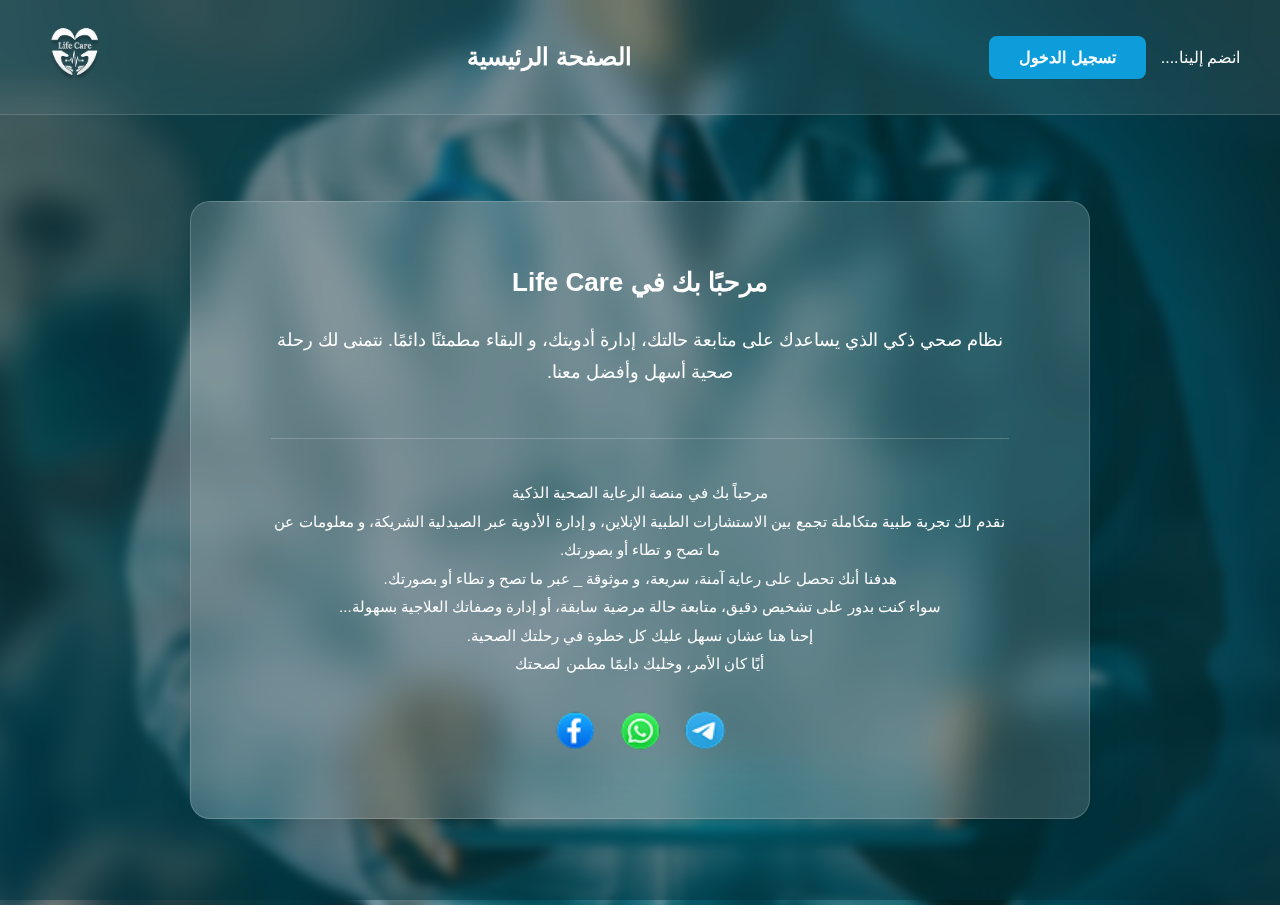
<file: index.html>
<!DOCTYPE html>
<html lang="ar" dir="rtl">
<head>
    <meta charset="UTF-8">
    <meta name="viewport" content="width=device-width, initial-scale=1.0">
    <title>Life Care - الرئيسية</title>
    
    <!-- CSS Files -->
    <link rel="stylesheet" href="css/reset.css">
    <link rel="stylesheet" href="css/variables.css">
    <link rel="stylesheet" href="css/layout.css">
    <link rel="stylesheet" href="css/header.css">
    <link rel="stylesheet" href="css/buttons.css">
    <link rel="stylesheet" href="css/dashboard.css">
    <link rel="stylesheet" href="css/responsive.css">
</head>
<body>
    <!-- Background -->
    <div class="background-container"></div>

    <!-- Header -->
    <header class="header">
        <div class="header-right" id="headerRight">
            <span class="join-text">انضم إلينا....</span>
            <a href="account-type.html" class="login-btn-header">تسجيل الدخول</a>
        </div>
        <h1 class="page-title">الصفحة الرئيسية</h1>
        <a href="index.html"><img src="images/logo.png" alt="Life Care" class="logo"></a>
    </header>

    <!-- Main Content -->
    <main class="main-container">
        <div class="dashboard-content">
            <h1 class="welcome-text">مرحبًا بك في Life Care</h1>
            
            <p class="welcome-description">
                نظام صحي ذكي الذي يساعدك على متابعة حالتك، إدارة أدويتك، و البقاء مطمئنًا دائمًا. نتمنى لك رحلة صحية أسهل وأفضل معنا.
            </p>

            <div class="dashboard-footer">
                <p class="footer-text">
                    مرحباً بك في منصة الرعاية الصحية الذكية<br>
                    نقدم لك تجربة طبية متكاملة تجمع بين الاستشارات الطبية الإنلاين، و إدارة الأدوية عبر الصيدلية الشريكة، و معلومات عن ما تصح و تطاء أو بصورتك.<br>
                    هدفنا أنك تحصل على رعاية آمنة، سريعة، و موثوقة _ عبر ما تصح و تطاء أو بصورتك.<br>
                    سواء كنت بدور على تشخيص دقيق، متابعة حالة مرضية سابقة، أو إدارة وصفاتك العلاجية بسهولة...<br>
                    إحنا هنا عشان نسهل عليك كل خطوة في رحلتك الصحية.<br>
                    أيًا كان الأمر، وخليك دايمًا مطمن لصحتك
                </p>

                <div class="social-icons">
                    <a href="#" target="_blank">
                        <img src="images/telegram.png" alt="Telegram" class="social-icon">
                    </a>
                    <a href="#" target="_blank">
                        <img src="images/whatsapp.png" alt="WhatsApp" class="social-icon">
                    </a>
                    <a href="#" target="_blank">
                        <img src="images/facebook.png" alt="Facebook" class="social-icon">
                    </a>
                </div>
            </div>
        </div>
    </main>

    <!-- JavaScript -->
    <script src="js/navigation.js"></script>
</body>
</html>
</file>
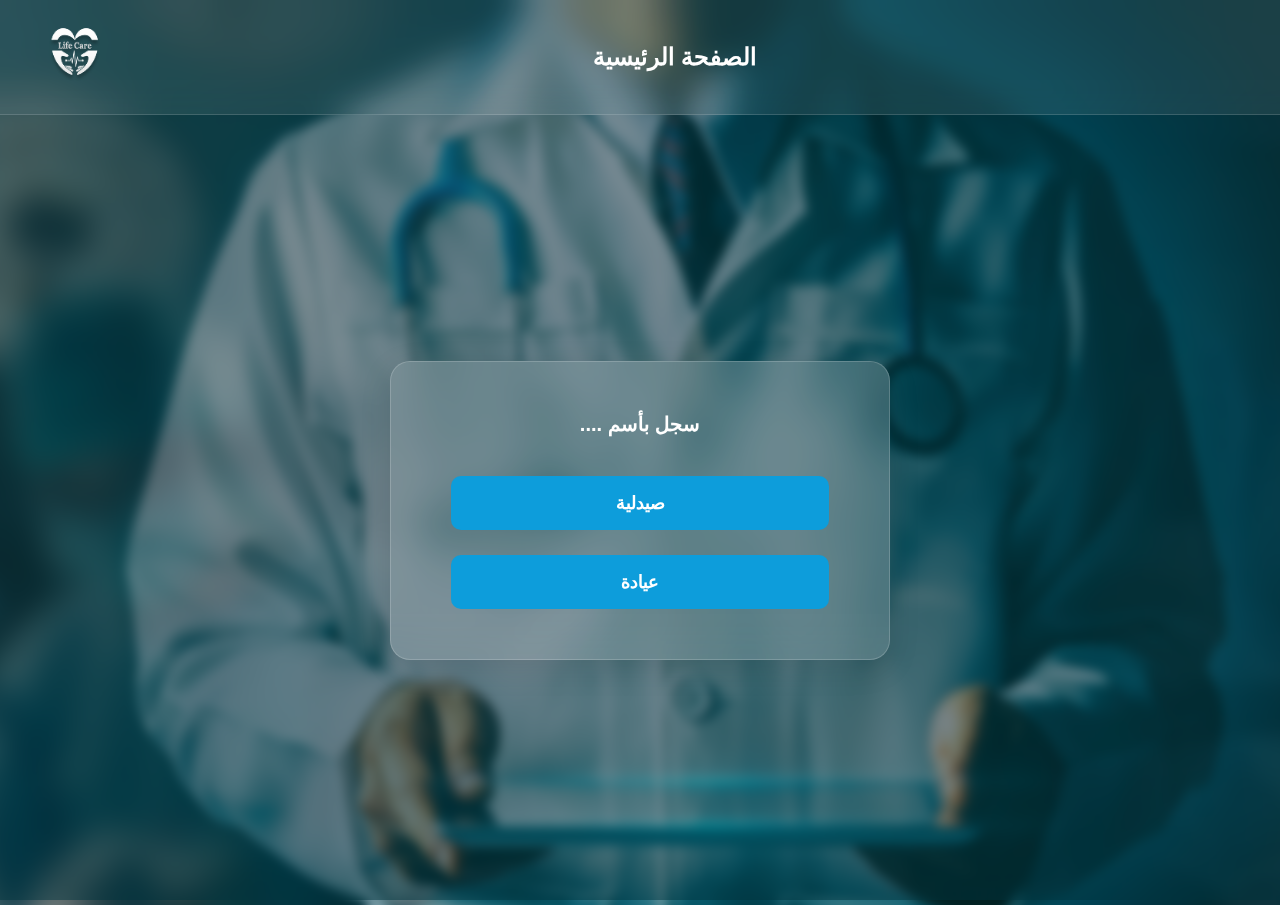
<file: account-type.html>
<!DOCTYPE html>
<html lang="ar" dir="rtl">
<head>
    <meta charset="UTF-8">
    <meta name="viewport" content="width=device-width, initial-scale=1.0">
    <title>Life Care - اختيار نوع الحساب</title>
    
    <!-- CSS Files -->
    <link rel="stylesheet" href="css/reset.css">
    <link rel="stylesheet" href="css/variables.css">
    <link rel="stylesheet" href="css/layout.css">
    <link rel="stylesheet" href="css/header.css">
    <link rel="stylesheet" href="css/buttons.css">
    <link rel="stylesheet" href="css/cards.css">
    <link rel="stylesheet" href="css/responsive.css">
</head>
<body>
    <!-- Background -->
    <div class="background-container"></div>

    <!-- Header -->
    <header class="header">
        <div class="header-right"></div>
        <a href="index.html"><h1 class="page-title">الصفحة الرئيسية</h1></a>
        <a href="index.html"><img src="images/logo.png" alt="Life Care" class="logo"></a>
    </header>

    <!-- Main Content -->
    <main class="main-container">
        <div class="account-type-card">
            <h2 class="account-type-title">سجل بأسم ....</h2>
            
            <a href="pharmacy-login.html" class="account-type-btn">
             صيدلية
            </a>
            


              <a href="clinic-login.html" class="account-type-btn">
    عيادة
</a>
        </div>
    </main>

    <!-- JavaScript -->
    <script src="js/navigation.js"></script>
</body>
</html>
</file>
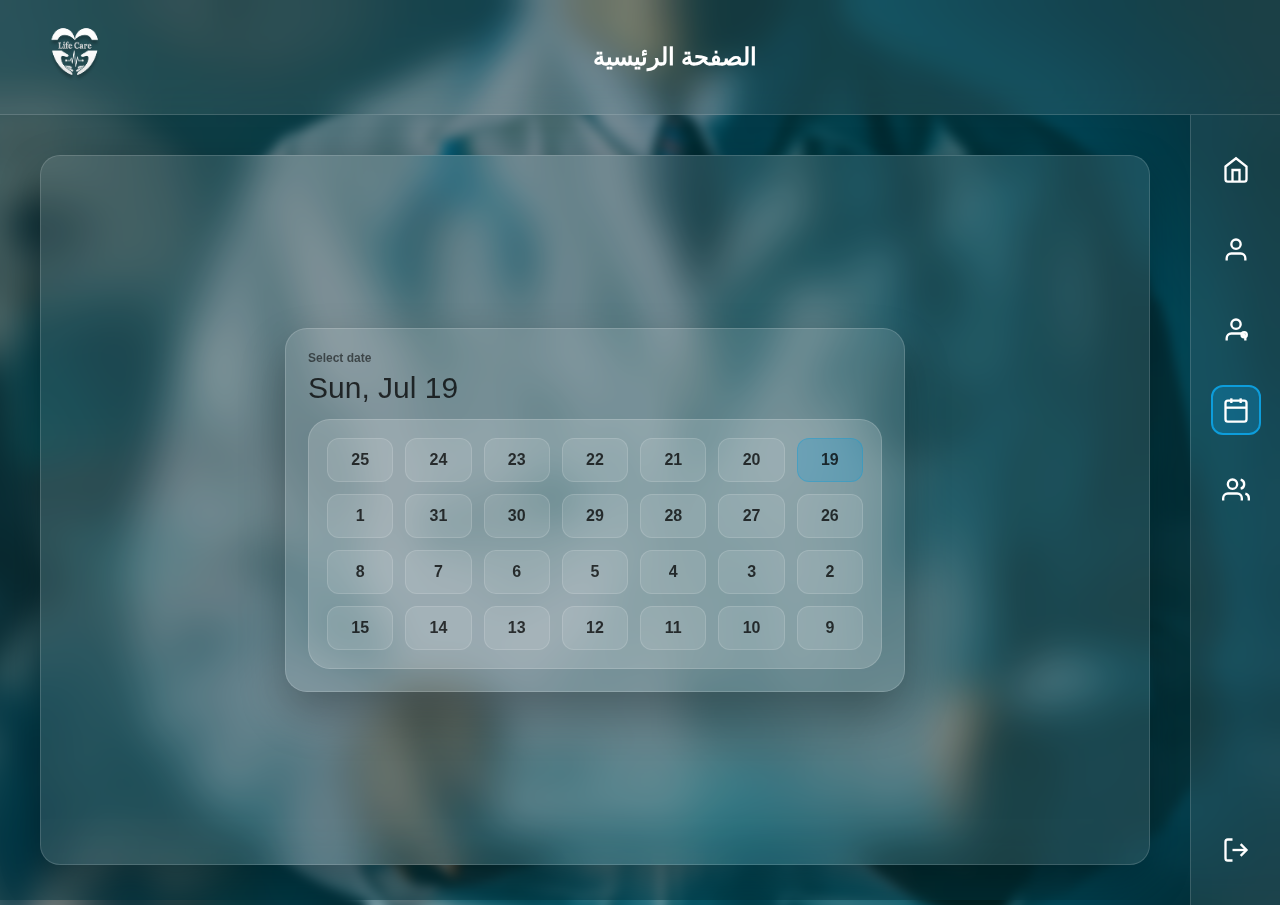
<file: bookings.html>
<!DOCTYPE html>
<html lang="ar" dir="rtl">
<head>
    <meta charset="UTF-8">
    <meta name="viewport" content="width=device-width, initial-scale=1.0">
    <title>Life Care - الحجوزات</title>

    <link rel="stylesheet" href="css/reset.css">
    <link rel="stylesheet" href="css/variables.css">
    <link rel="stylesheet" href="css/layout.css">
    <link rel="stylesheet" href="css/header.css">
    <link rel="stylesheet" href="css/sidebar.css">
    <link rel="stylesheet" href="css/bookings.css">
    <link rel="stylesheet" href="css/responsive.css">
</head>
<body>
    <div class="background-container"></div>

    <header class="header">
        <div class="header-right"></div>
        <a href="index.html"><h1 class="page-title">الصفحة الرئيسية</h1></a>
        <a href="index.html"><img src="images/logo.png" alt="Life Care" class="logo"></a>
    </header>

    <div class="dashboard-container">
        <aside class="sidebar">
            <nav class="sidebar-nav">
                <a href="clinic-dashboard.html" class="sidebar-link">
                    <svg class="sidebar-icon" viewBox="0 0 24 24" fill="none" stroke="currentColor" stroke-width="2">
                        <path d="M3 9l9-7 9 7v11a2 2 0 0 1-2 2H5a2 2 0 0 1-2-2z"/>
                        <polyline points="9 22 9 12 15 12 15 22"/>
                    </svg>
                </a>

                <a href="patients.html" class="sidebar-link">
                    <svg class="sidebar-icon" viewBox="0 0 24 24" fill="none" stroke="currentColor" stroke-width="2">
                        <path d="M20 21v-2a4 4 0 0 0-4-4H8a4 4 0 0 0-4 4v2"/>
                        <circle cx="12" cy="7" r="4"/>
                    </svg>
                </a>

                <a href="doctors.html" class="sidebar-link">
                    <svg class="sidebar-icon" viewBox="0 0 24 24" fill="none" stroke="currentColor" stroke-width="2">
                        <path d="M20 21v-2a4 4 0 0 0-4-4H8a4 4 0 0 0-4 4v2"/>
                        <circle cx="12" cy="7" r="4"/>
                        <circle cx="19" cy="16" r="2.25"/>
                        <path d="M19 14.9v2.2"/>
                        <path d="M17.9 16h2.2"/>
                    </svg>
                </a>

                <a href="bookings.html" class="sidebar-link active">
                    <svg class="sidebar-icon" viewBox="0 0 24 24" fill="none" stroke="currentColor" stroke-width="2">
                        <rect x="3" y="4" width="18" height="18" rx="2" ry="2"/>
                        <line x1="16" y1="2" x2="16" y2="6"/>
                        <line x1="8" y1="2" x2="8" y2="6"/>
                        <line x1="3" y1="10" x2="21" y2="10"/>
                    </svg>
                </a>

                <a href="#" class="sidebar-link">
                    <svg class="sidebar-icon" viewBox="0 0 24 24" fill="none" stroke="currentColor" stroke-width="2">
                        <path d="M17 21v-2a4 4 0 0 0-4-4H5a4 4 0 0 0-4 4v2"/>
                        <circle cx="9" cy="7" r="4"/>
                        <path d="M23 21v-2a4 4 0 0 0-3-3.87"/>
                        <path d="M16 3.13a4 4 0 0 1 0 7.75"/>
                    </svg>
                </a>

                <a href="index.html" class="sidebar-link sidebar-logout">
                    <svg class="sidebar-icon" viewBox="0 0 24 24" fill="none" stroke="currentColor" stroke-width="2">
                        <path d="M9 21H5a2 2 0 0 1-2-2V5a2 2 0 0 1 2-2h4"/>
                        <polyline points="16 17 21 12 16 7"/>
                        <line x1="21" y1="12" x2="9" y2="12"/>
                    </svg>
                </a>
            </nav>
        </aside>

        <main class="dashboard-main">
            <section class="bookings-card">
                <div class="calendar-shell">
                    <div class="calendar-head">Select date</div>
                    <div class="calendar-day" id="selectedDay">Mon, Aug 17</div>
                    <div class="calendar-grid" id="calendarGrid"></div>

                    <div class="booking-modal" id="bookingDetails" aria-hidden="true">
                        <div class="booking-title">الحجوزات ليوم <span id="bookingDateTitle">18 يونيو 2025</span></div>
                        <div class="booking-line">المريض: <span id="bookingPatient">محمد عزت</span></div>
                        <div class="booking-line">الوقت: <span id="bookingTime">10:00 صباحاً</span></div>
                        <div class="booking-line">الحالة: <span id="bookingStatus">ضغط الدم</span></div>
                        <button class="booking-close" type="button" id="closeBooking">إغلاق</button>
                    </div>
                </div>
            </section>
        </main>
    </div>

    <script src="js/bookings.js"></script>
</body>
</html>
</file>
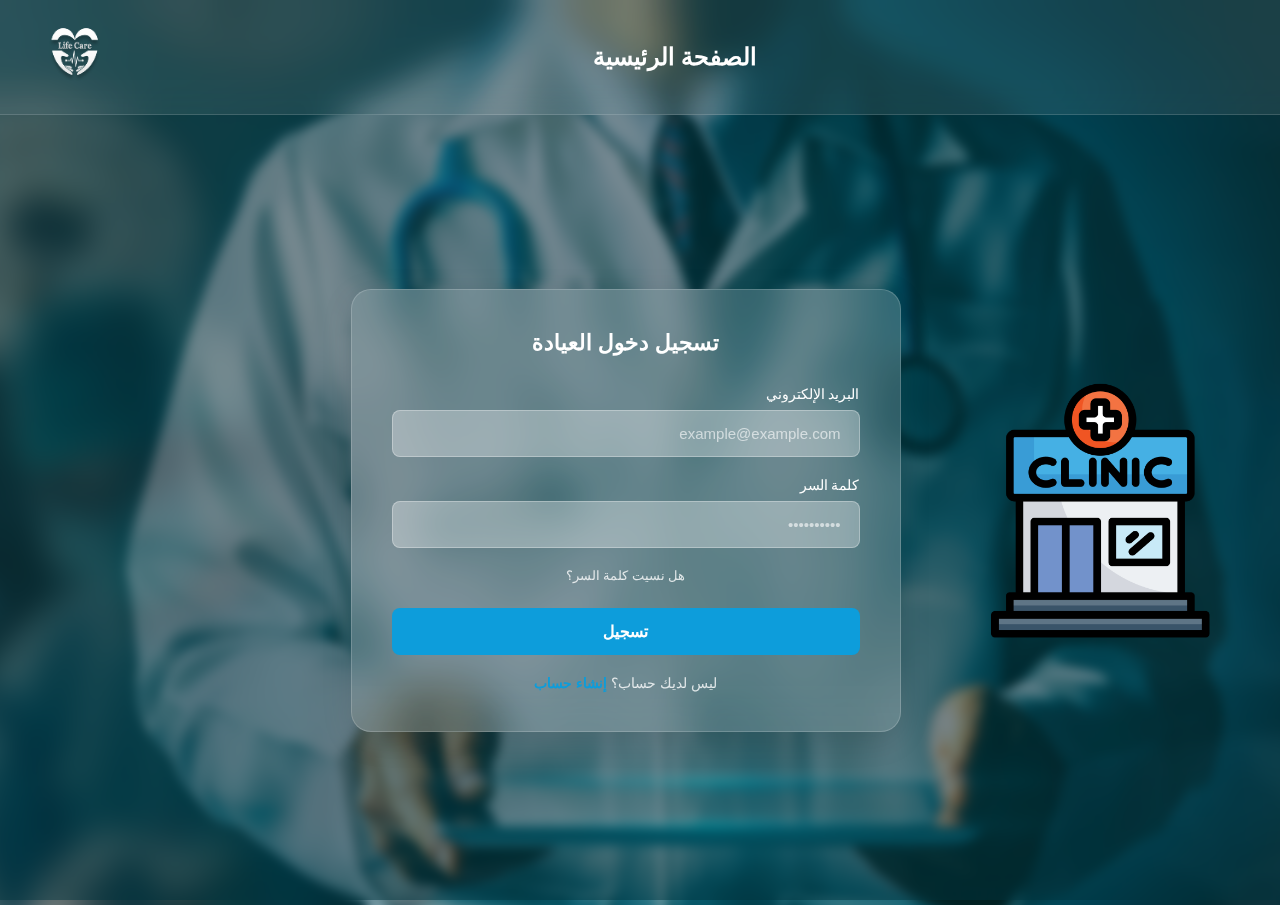
<file: clinic-login.html>
<!DOCTYPE html>
<html lang="ar" dir="rtl">
<head>
    <meta charset="UTF-8">
    <meta name="viewport" content="width=device-width, initial-scale=1.0">
    <title>Life Care - تسجيل دخول العيادة</title>
    
    <!-- CSS Files -->
    <link rel="stylesheet" href="css/reset.css">
    <link rel="stylesheet" href="css/variables.css">
    <link rel="stylesheet" href="css/layout.css">
    <link rel="stylesheet" href="css/header.css">
    <link rel="stylesheet" href="css/forms.css">
    <link rel="stylesheet" href="css/buttons.css">
    <link rel="stylesheet" href="css/cards.css">
    <link rel="stylesheet" href="css/form-illustration.css">
    <link rel="stylesheet" href="css/responsive.css">
</head>
<body>
    <!-- Background -->
    <div class="background-container"></div>

    <!-- Header -->
    <header class="header">
        <div class="header-right"></div>
        <a href="index.html"><h1 class="page-title">الصفحة الرئيسية</h1></a>
        <a href="index.html"><img src="images/logo.png" alt="Life Care" class="logo"></a>
    </header>

    <!-- Main Content -->
    <main class="main-container">
        <div class="form-with-illustration">
            <div class="form-card">
                <h2 class="form-title">تسجيل دخول العيادة</h2>
                
                <form id="clinicLoginForm">
                    <div class="form-group">
                        <label class="form-label">البريد الإلكتروني</label>
                        <input 
                            type="email" 
                            class="form-input" 
                            placeholder="example@example.com"
                            required
                        >
                    </div>

                    <div class="form-group">
                        <label class="form-label">كلمة السر</label>
                        <input 
                            type="password" 
                            class="form-input" 
                            placeholder="••••••••••"
                            required
                        >
                    </div>

                    <a href="forgot-password.html" class="forgot-password">هل نسيت كلمة السر؟</a>

                    <button type="submit" class="submit-btn">تسجيل</button>

                    <div class="register-link">
                        ليس لديك حساب؟ <a href="clinic-register.html">إنشاء حساب</a>
                    </div>
                </form>
            </div>
            
            <img src="images/clinic.png" alt="Clinic" class="form-illustration">
        </div>
    </main>

    <!-- JavaScript -->
    <script src="js/form-validation.js"></script>
</body>
</html>
</file>
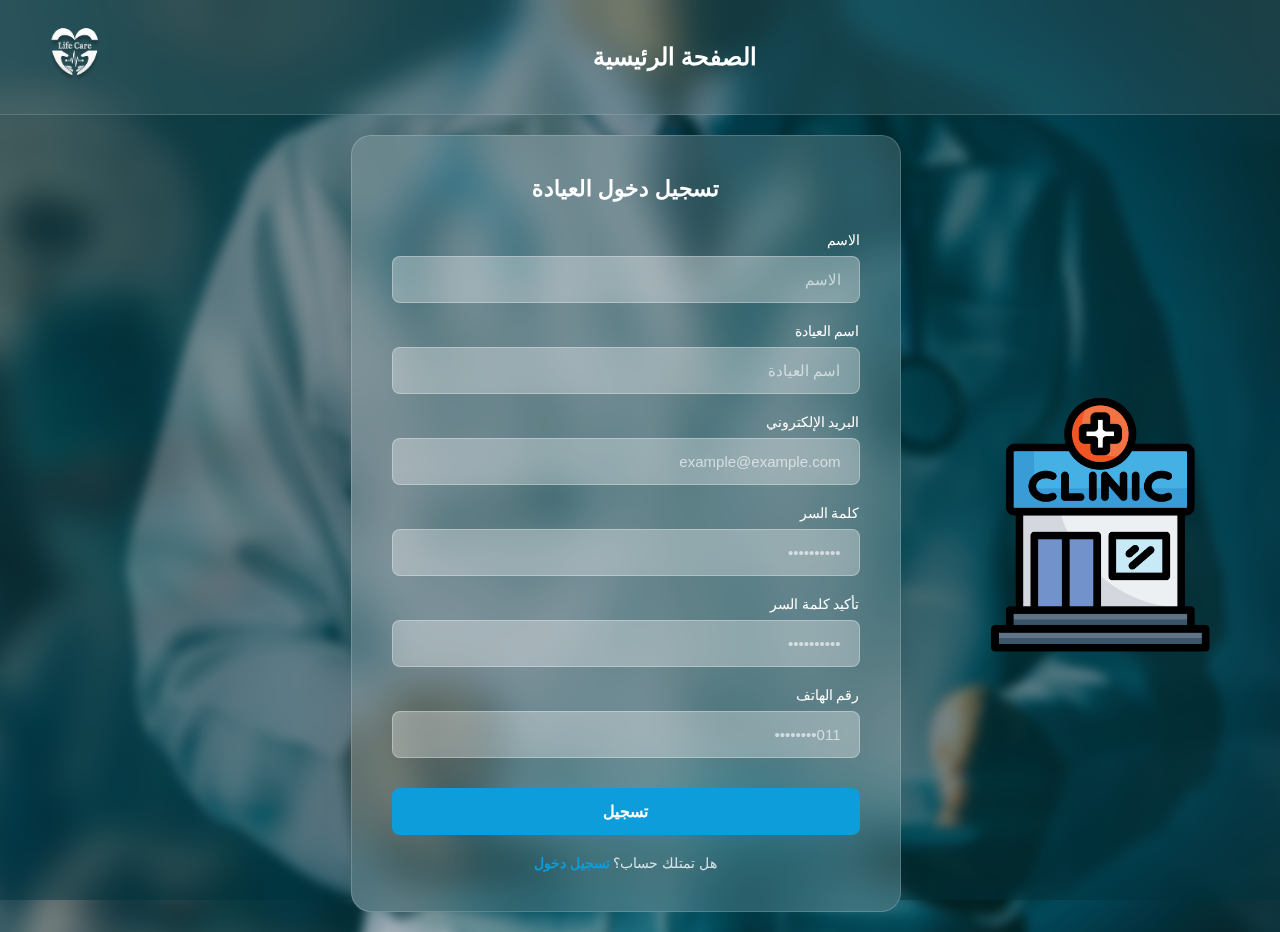
<file: clinic-register.html>
<!DOCTYPE html>
<html lang="ar" dir="rtl">
<head>
    <meta charset="UTF-8">
    <meta name="viewport" content="width=device-width, initial-scale=1.0">
    <title>Life Care - تسجيل العيادة</title>
    
    <!-- CSS Files -->
    <link rel="stylesheet" href="css/reset.css">
    <link rel="stylesheet" href="css/variables.css">
    <link rel="stylesheet" href="css/layout.css">
    <link rel="stylesheet" href="css/header.css">
    <link rel="stylesheet" href="css/forms.css">
    <link rel="stylesheet" href="css/buttons.css">
    <link rel="stylesheet" href="css/cards.css">
    <link rel="stylesheet" href="css/form-illustration.css">
    <link rel="stylesheet" href="css/responsive.css">
</head>
<body>
    <!-- Background -->
    <div class="background-container"></div>

    <!-- Header -->
    <header class="header">
        <div class="header-right"></div>
        <a href="index.html"><h1 class="page-title">الصفحة الرئيسية</h1></a>
        <a href="index.html"><img src="images/logo.png" alt="Life Care" class="logo"></a>
    </header>

    <!-- Main Content -->
    <main class="main-container">
        <div class="form-with-illustration">
            <div class="form-card">
                <h2 class="form-title">تسجيل دخول العيادة</h2>
                
                <form id="clinicRegisterForm">
                    <div class="form-group">
                        <label class="form-label">الاسم</label>
                        <input 
                            type="text" 
                            class="form-input" 
                            placeholder="الاسم"
                            required
                        >
                    </div>

                    <div class="form-group">
                        <label class="form-label">اسم العيادة</label>
                        <input 
                            type="text" 
                            class="form-input" 
                            placeholder="اسم العيادة"
                            required
                        >
                    </div>

                    <div class="form-group">
                        <label class="form-label">البريد الإلكتروني</label>
                        <input 
                            type="email" 
                            class="form-input" 
                            placeholder="example@example.com"
                            required
                        >
                    </div>

                    <div class="form-group">
                        <label class="form-label">كلمة السر</label>
                        <input 
                            type="password" 
                            class="form-input" 
                            placeholder="••••••••••"
                            required
                        >
                    </div>

                    <div class="form-group">
                        <label class="form-label">تأكيد كلمة السر</label>
                        <input 
                            type="password" 
                            class="form-input" 
                            placeholder="••••••••••"
                            required
                        >
                    </div>

                    <div class="form-group">
                        <label class="form-label">رقم الهاتف</label>
                        <input 
                            type="tel" 
                            class="form-input" 
                            placeholder="011••••••••"
                            required
                        >
                    </div>

                    <button type="submit" class="submit-btn">تسجيل</button>

                    <div class="register-link">
                        هل تمتلك حساب؟ <a href="clinic-login.html">تسجيل دخول</a>
                    </div>
                </form>
            </div>
            
            <img src="images/clinic.png" alt="Clinic" class="form-illustration">
        </div>
    </main>

    <!-- JavaScript -->
    <script src="js/form-validation.js"></script>
</body>
</html>
</file>
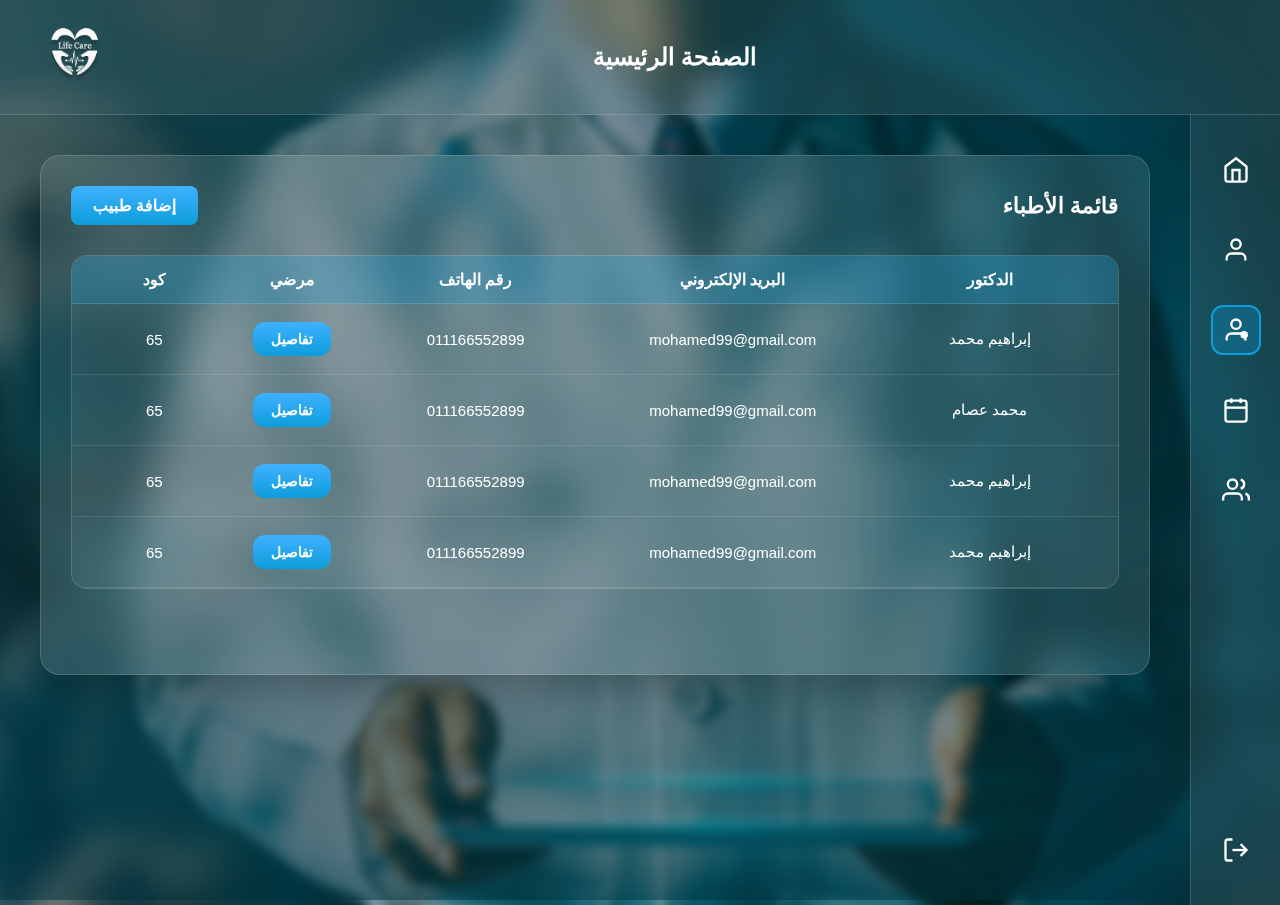
<file: doctors.html>
<!DOCTYPE html>
<html lang="ar" dir="rtl">
<head>
    <meta charset="UTF-8">
    <meta name="viewport" content="width=device-width, initial-scale=1.0">
    <title>Life Care - الأطباء</title>

    <link rel="stylesheet" href="css/reset.css">
    <link rel="stylesheet" href="css/variables.css">
    <link rel="stylesheet" href="css/layout.css">
    <link rel="stylesheet" href="css/header.css">
    <link rel="stylesheet" href="css/sidebar.css">
    <link rel="stylesheet" href="css/doctors.css">
    <link rel="stylesheet" href="css/responsive.css">
</head>
<body>
    <div class="background-container"></div>

    <header class="header">
        <div class="header-right"></div>
        <a href="index.html"><h1 class="page-title">الصفحة الرئيسية</h1></a>
        <a href="index.html"><img src="images/logo.png" alt="Life Care" class="logo"></a>
    </header>

    <div class="dashboard-container">
        <aside class="sidebar">
            <nav class="sidebar-nav">
                <a href="clinic-dashboard.html" class="sidebar-link">
                    <svg class="sidebar-icon" viewBox="0 0 24 24" fill="none" stroke="currentColor" stroke-width="2">
                        <path d="M3 9l9-7 9 7v11a2 2 0 0 1-2 2H5a2 2 0 0 1-2-2z"/>
                        <polyline points="9 22 9 12 15 12 15 22"/>
                    </svg>
                </a>

                <a href="patients.html" class="sidebar-link">
                    <svg class="sidebar-icon" viewBox="0 0 24 24" fill="none" stroke="currentColor" stroke-width="2">
                        <path d="M20 21v-2a4 4 0 0 0-4-4H8a4 4 0 0 0-4 4v2"/>
                        <circle cx="12" cy="7" r="4"/>
                    </svg>
                </a>

                <a href="doctors.html" class="sidebar-link active">
                    <svg class="sidebar-icon" viewBox="0 0 24 24" fill="none" stroke="currentColor" stroke-width="2">
                        <path d="M20 21v-2a4 4 0 0 0-4-4H8a4 4 0 0 0-4 4v2"/>
                        <circle cx="12" cy="7" r="4"/>
                        <circle cx="19" cy="16" r="2.25"/>
                        <path d="M19 14.9v2.2"/>
                        <path d="M17.9 16h2.2"/>
                    </svg>
                </a>

                <a href="bookings.html" class="sidebar-link">
                    <svg class="sidebar-icon" viewBox="0 0 24 24" fill="none" stroke="currentColor" stroke-width="2">
                        <rect x="3" y="4" width="18" height="18" rx="2" ry="2"/>
                        <line x1="16" y1="2" x2="16" y2="6"/>
                        <line x1="8" y1="2" x2="8" y2="6"/>
                        <line x1="3" y1="10" x2="21" y2="10"/>
                    </svg>
                </a>

                <a href="#" class="sidebar-link">
                    <svg class="sidebar-icon" viewBox="0 0 24 24" fill="none" stroke="currentColor" stroke-width="2">
                        <path d="M17 21v-2a4 4 0 0 0-4-4H5a4 4 0 0 0-4 4v2"/>
                        <circle cx="9" cy="7" r="4"/>
                        <path d="M23 21v-2a4 4 0 0 0-3-3.87"/>
                        <path d="M16 3.13a4 4 0 0 1 0 7.75"/>
                    </svg>
                </a>

                <a href="index.html" class="sidebar-link sidebar-logout">
                    <svg class="sidebar-icon" viewBox="0 0 24 24" fill="none" stroke="currentColor" stroke-width="2">
                        <path d="M9 21H5a2 2 0 0 1-2-2V5a2 2 0 0 1 2-2h4"/>
                        <polyline points="16 17 21 12 16 7"/>
                        <line x1="21" y1="12" x2="9" y2="12"/>
                    </svg>
                </a>
            </nav>
        </aside>

        <main class="dashboard-main">
            <section class="doctors-card">
                <div class="doctors-toolbar">
                    <h2 class="doctors-title">قائمة الأطباء</h2>
                    <button type="button" class="doctors-add" id="openAddDoctor">إضافة طبيب</button>
                </div>

                <div class="doctors-table" role="table">
                    <div class="table-header" role="row">
                        <div class="header-cell">الدكتور</div>
                        <div class="header-cell">البريد الإلكتروني</div>
                        <div class="header-cell">رقم الهاتف</div>
                        <div class="header-cell">مرضي</div>
                        <div class="header-cell">كود</div>
                    </div>

                    <div id="doctorsRows"></div>
                </div>
            </section>
        </main>
    </div>

    <div class="modal" id="addDoctorModal" aria-hidden="true">
        <div class="modal-backdrop" id="closeAddDoctorBackdrop"></div>
        <div class="modal-card" role="dialog" aria-modal="true">
            <h3 class="modal-title">إضافة طبيب جديد</h3>

            <form class="modal-form" id="addDoctorForm">
                <div class="modal-field">
                    <div class="modal-label">الاسم</div>
                    <input class="modal-input" name="name" autocomplete="off" />
                </div>

                <div class="modal-field">
                    <div class="modal-label">بريد الالكتروني</div>
                    <input class="modal-input" name="email" autocomplete="off" />
                </div>

                <div class="modal-field">
                    <div class="modal-label">رقم الهاتف</div>
                    <input class="modal-input" name="phone" autocomplete="off" />
                </div>

                <button class="modal-btn" type="submit">حفظ</button>
                <button class="modal-btn" type="button" id="closeAddDoctor">غلق</button>
            </form>
        </div>
    </div>

    <script src="js/doctors.js"></script>
</body>
</html>
</file>
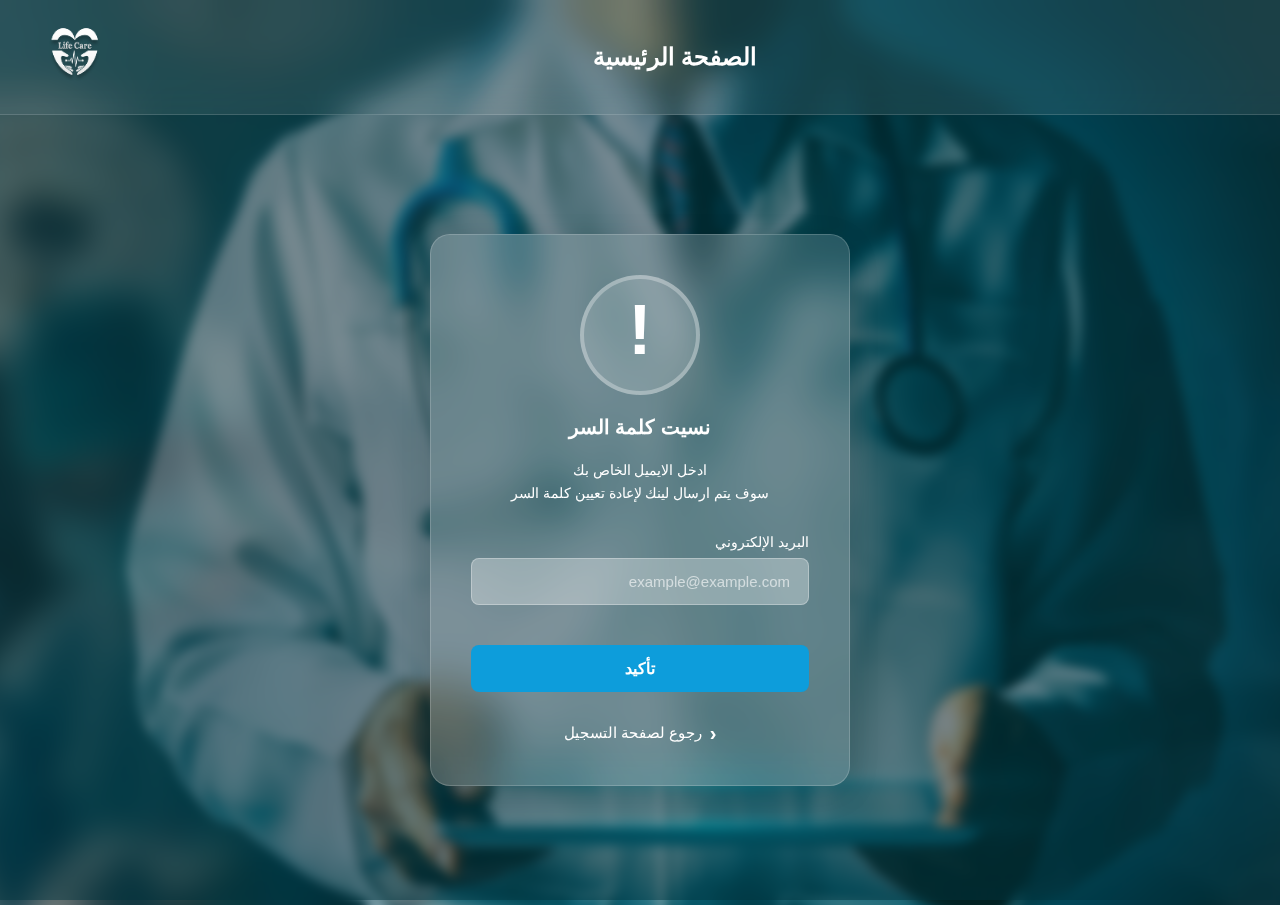
<file: forgot-password.html>
<!DOCTYPE html>
<html lang="ar" dir="rtl">
<head>
    <meta charset="UTF-8">
    <meta name="viewport" content="width=device-width, initial-scale=1.0">
    <title>Life Care - نسيت كلمة السر</title>
    
    <!-- CSS Files -->
    <link rel="stylesheet" href="css/reset.css">
    <link rel="stylesheet" href="css/variables.css">
    <link rel="stylesheet" href="css/layout.css">
    <link rel="stylesheet" href="css/header.css">
    <link rel="stylesheet" href="css/forms.css">
    <link rel="stylesheet" href="css/buttons.css">
    <link rel="stylesheet" href="css/cards.css">
    <link rel="stylesheet" href="css/forgot-password.css">
    <link rel="stylesheet" href="css/responsive.css">
</head>
<body>
    <!-- Background -->
    <div class="background-container"></div>

    <!-- Header -->
    <header class="header">
        <div class="header-right"></div>
        <a href="index.html"><h1 class="page-title">الصفحة الرئيسية</h1></a>
        <a href="index.html"><img src="images/logo.png" alt="Life Care" class="logo"></a>
    </header>

    <!-- Main Content -->
    <main class="main-container">
        <div class="form-card forgot-password-card">
            <!-- Icon -->
            <div class="alert-icon">
                <div class="icon-circle">
                    <span class="exclamation">!</span>
                </div>
            </div>

            <h2 class="form-title">نسيت كلمة السر</h2>
            
            <p class="forgot-password-description">
                ادخل الايميل الخاص بك<br>
                سوف يتم ارسال لينك لإعادة تعيين كلمة السر
            </p>
            
            <form id="forgotPasswordForm">
                <div class="form-group">
                    <label class="form-label">البريد الإلكتروني</label>
                    <input 
                        type="email" 
                        class="form-input" 
                        placeholder="example@example.com"
                        required
                    >
                </div>

                <button type="submit" class="submit-btn">تأكيد</button>
            </form>

            <a href="#" class="back-to-login" onclick="goBack(); return false;">
                <span class="arrow">&#x2039;</span> رجوع لصفحة التسجيل
            </a>
        </div>
    </main>

    <!-- JavaScript -->
    <script src="js/forgot-password.js"></script>
</body>
</html>
</file>
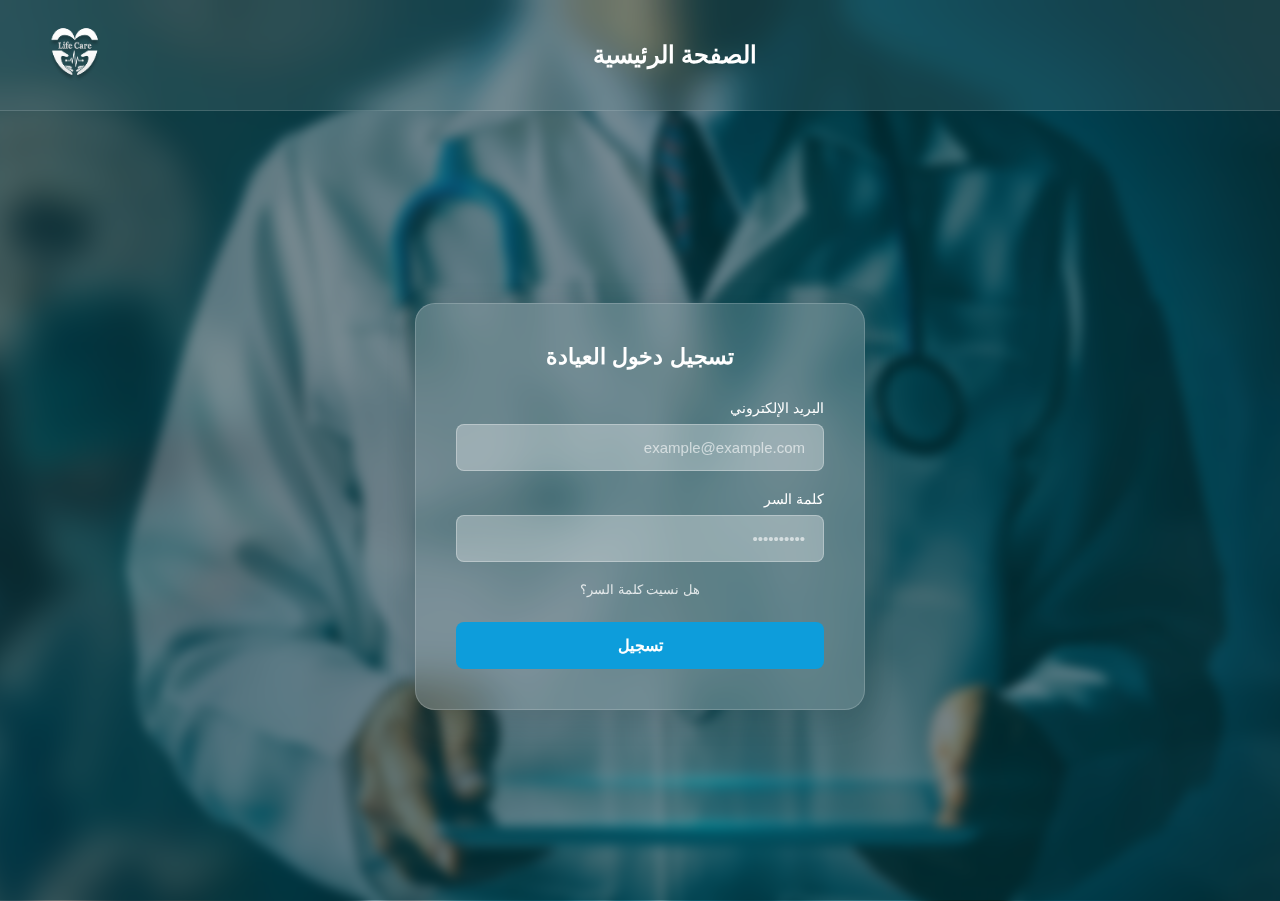
<file: login.html>
<!DOCTYPE html>
<html lang="ar" dir="rtl">
<head>
    <meta charset="UTF-8">
    <meta name="viewport" content="width=device-width, initial-scale=1.0">
    <title>Life Care - تسجيل الدخول</title>
    
    <!-- CSS Files -->
    <link rel="stylesheet" href="css/reset.css">
    <link rel="stylesheet" href="css/variables.css">
    <link rel="stylesheet" href="css/layout.css">
    <link rel="stylesheet" href="css/header.css">
    <link rel="stylesheet" href="css/forms.css">
    <link rel="stylesheet" href="css/buttons.css">
    <link rel="stylesheet" href="css/cards.css">
    <link rel="stylesheet" href="css/responsive.css">
</head>
<body>
    <!-- Background -->
    <div class="background-container"></div>

    <!-- Header -->
    <header class="header">
        <div class="header-right"></div>
        <h1 class="page-title">الصفحة الرئيسية</h1>
        <img src="images/logo.png" alt="Life Care" class="logo">
    </header>

    <!-- Main Content -->
    <main class="main-container">
        <div class="form-card">
            <h2 class="form-title">تسجيل دخول العيادة</h2>
            
            <form id="loginForm">
                <div class="form-group">
                    <label class="form-label">البريد الإلكتروني</label>
                    <input 
                        type="email" 
                        class="form-input" 
                        placeholder="example@example.com"
                        required
                    >
                </div>

                <div class="form-group">
                    <label class="form-label">كلمة السر</label>
                    <input 
                        type="password" 
                        class="form-input" 
                        placeholder="••••••••••"
                        required
                    >
                </div>

                <a href="#" class="forgot-password">هل نسيت كلمة السر؟</a>

                <button type="submit" class="submit-btn">تسجيل</button>
            </form>
        </div>
    </main>

    <!-- JavaScript -->
    <script src="js/form-validation.js"></script>
</body>
</html>
</file>
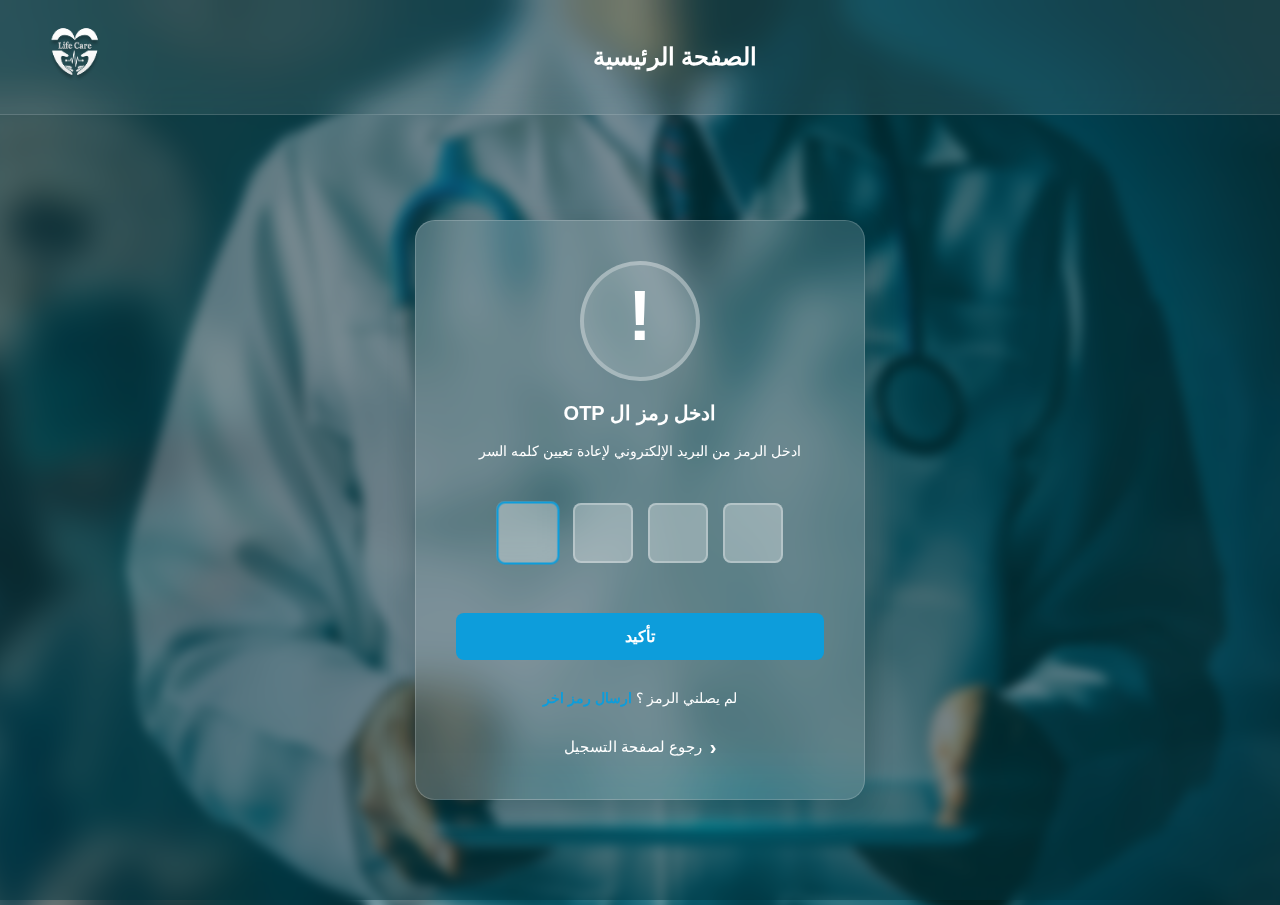
<file: otp-verification.html>
<!DOCTYPE html>
<html lang="ar" dir="rtl">
<head>
    <meta charset="UTF-8">
    <meta name="viewport" content="width=device-width, initial-scale=1.0">
    <title>Life Care - التحقق من OTP</title>
    
    <!-- CSS Files -->
    <link rel="stylesheet" href="css/reset.css">
    <link rel="stylesheet" href="css/variables.css">
    <link rel="stylesheet" href="css/layout.css">
    <link rel="stylesheet" href="css/header.css">
    <link rel="stylesheet" href="css/buttons.css">
    <link rel="stylesheet" href="css/cards.css">
    <link rel="stylesheet" href="css/otp.css">
    <link rel="stylesheet" href="css/responsive.css">
</head>
<body>
    <!-- Background -->
    <div class="background-container"></div>

    <!-- Header -->
    <header class="header">
        <div class="header-right"></div>
        <a href="index.html"><h1 class="page-title">الصفحة الرئيسية</h1></a>
        <a href="index.html"><img src="images/logo.png" alt="Life Care" class="logo"></a>
    </header>

    <!-- Main Content -->
    <main class="main-container">
        <div class="form-card otp-card">
            <!-- Icon -->
            <div class="alert-icon">
                <div class="icon-circle">
                    <span class="exclamation">!</span>
                </div>
            </div>

            <h2 class="form-title">ادخل رمز ال OTP</h2>
            
            <p class="otp-description">
                ادخل الرمز من البريد الإلكتروني لإعادة تعيين كلمه السر
            </p>
            
            <form id="otpForm">
                <!-- OTP Input Boxes -->
                <div class="otp-inputs">
                    <input type="text" maxlength="1" class="otp-input" data-index="0">
                    <input type="text" maxlength="1" class="otp-input" data-index="1">
                    <input type="text" maxlength="1" class="otp-input" data-index="2">
                    <input type="text" maxlength="1" class="otp-input" data-index="3">
                </div>

                <button type="submit" class="submit-btn">تأكيد</button>

                <p class="resend-text">لم يصلني الرمز ؟ <a href="#" class="resend-link">ارسال رمز اخر</a></p>
            </form>

            <a href="#" class="back-to-login" onclick="goBack(); return false;">
                <span class="arrow">&#x2039;</span> رجوع لصفحة التسجيل
            </a>
        </div>
    </main>

    <!-- JavaScript -->
    <script src="js/otp.js"></script>
</body>
</html>
</file>
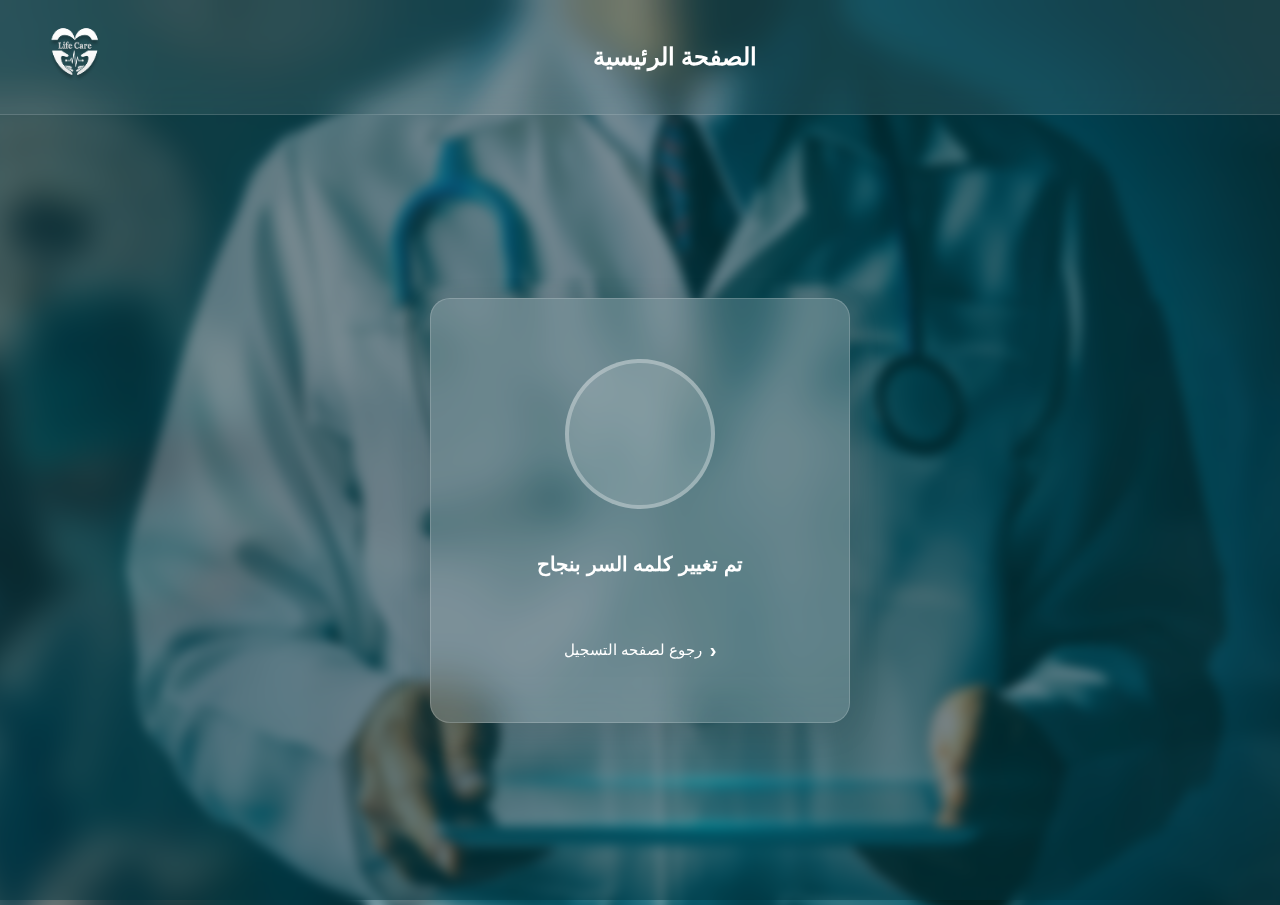
<file: password-success.html>
<!DOCTYPE html>
<html lang="ar" dir="rtl">
<head>
    <meta charset="UTF-8">
    <meta name="viewport" content="width=device-width, initial-scale=1.0">
    <title>Life Care - تم بنجاح</title>
    
    <!-- CSS Files -->
    <link rel="stylesheet" href="css/reset.css">
    <link rel="stylesheet" href="css/variables.css">
    <link rel="stylesheet" href="css/layout.css">
    <link rel="stylesheet" href="css/header.css">
    <link rel="stylesheet" href="css/cards.css">
    <link rel="stylesheet" href="css/success.css">
    <link rel="stylesheet" href="css/responsive.css">
</head>
<body>
    <!-- Background -->
    <div class="background-container"></div>

    <!-- Header -->
    <header class="header">
        <div class="header-right"></div>
        <a href="index.html"><h1 class="page-title">الصفحة الرئيسية</h1></a>
        <a href="index.html"><img src="images/logo.png" alt="Life Care" class="logo"></a>
    </header>

    <!-- Main Content -->
    <main class="main-container">
        <div class="form-card success-card">
            <!-- Success Icon -->
            <div class="success-icon">
                <div class="icon-circle-success">
                    <svg class="checkmark" viewBox="0 0 52 52">
                        <circle class="checkmark-circle" cx="26" cy="26" r="25" fill="none"/>
                        <path class="checkmark-check" fill="none" d="M14.1 27.2l7.1 7.2 16.7-16.8"/>
                    </svg>
                </div>
            </div>

            <h2 class="success-title">تم تغيير كلمه السر بنجاح</h2>

            <a href="#" class="back-to-login" onclick="goToLogin(); return false;">
                <span class="arrow">&#x2039;</span> رجوع لصفحه التسجيل
            </a>
        </div>
    </main>

    <!-- JavaScript -->
    <script src="js/success.js"></script>
</body>
</html>
</file>
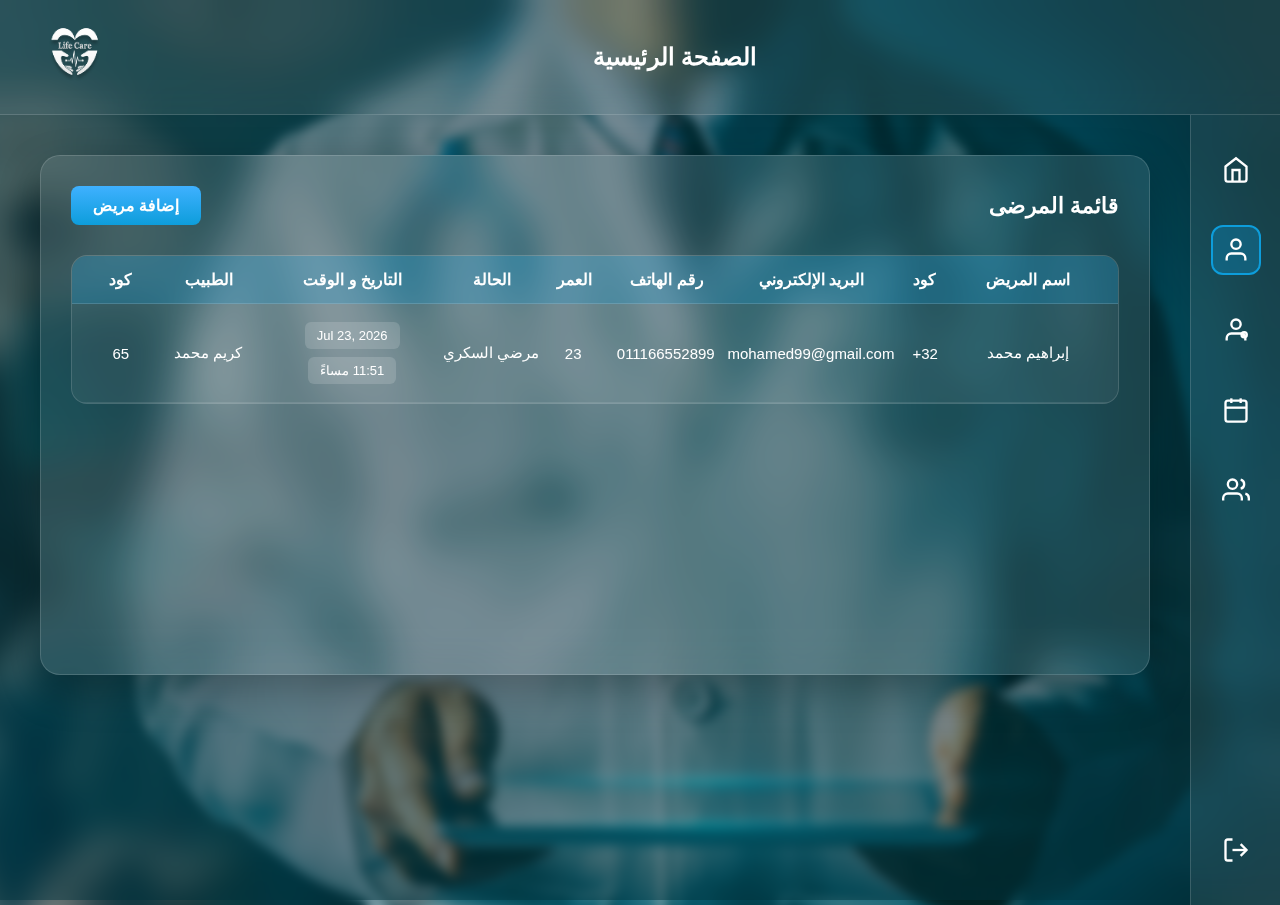
<file: patients.html>
<!DOCTYPE html>
<html lang="ar" dir="rtl">
<head>
    <meta charset="UTF-8">
    <meta name="viewport" content="width=device-width, initial-scale=1.0">
    <title>Life Care - المرضى</title>

    <link rel="stylesheet" href="css/reset.css">
    <link rel="stylesheet" href="css/variables.css">
    <link rel="stylesheet" href="css/layout.css">
    <link rel="stylesheet" href="css/header.css">
    <link rel="stylesheet" href="css/sidebar.css">
    <link rel="stylesheet" href="css/patients.css">
    <link rel="stylesheet" href="css/responsive.css">
</head>
<body>
    <div class="background-container"></div>

    <header class="header">
        <div class="header-right"></div>
        <a href="index.html"><h1 class="page-title">الصفحة الرئيسية</h1></a>
        <a href="index.html"><img src="images/logo.png" alt="Life Care" class="logo"></a>
    </header>

    <div class="dashboard-container">
        <aside class="sidebar">
            <nav class="sidebar-nav">
                <a href="clinic-dashboard.html" class="sidebar-link">
                    <svg class="sidebar-icon" viewBox="0 0 24 24" fill="none" stroke="currentColor" stroke-width="2">
                        <path d="M3 9l9-7 9 7v11a2 2 0 0 1-2 2H5a2 2 0 0 1-2-2z"/>
                        <polyline points="9 22 9 12 15 12 15 22"/>
                    </svg>
                </a>

                <a href="patients.html" class="sidebar-link active">
                    <svg class="sidebar-icon" viewBox="0 0 24 24" fill="none" stroke="currentColor" stroke-width="2">
                        <path d="M20 21v-2a4 4 0 0 0-4-4H8a4 4 0 0 0-4 4v2"/>
                        <circle cx="12" cy="7" r="4"/>
                    </svg>
                </a>

                <a href="doctors.html" class="sidebar-link">
                    <svg class="sidebar-icon" viewBox="0 0 24 24" fill="none" stroke="currentColor" stroke-width="2">
                        <path d="M20 21v-2a4 4 0 0 0-4-4H8a4 4 0 0 0-4 4v2"/>
                        <circle cx="12" cy="7" r="4"/>
                        <circle cx="19" cy="16" r="2.25"/>
                        <path d="M19 14.9v2.2"/>
                        <path d="M17.9 16h2.2"/>
                    </svg>
                </a>

                <a href="bookings.html" class="sidebar-link">
                    <svg class="sidebar-icon" viewBox="0 0 24 24" fill="none" stroke="currentColor" stroke-width="2">
                        <rect x="3" y="4" width="18" height="18" rx="2" ry="2"/>
                        <line x1="16" y1="2" x2="16" y2="6"/>
                        <line x1="8" y1="2" x2="8" y2="6"/>
                        <line x1="3" y1="10" x2="21" y2="10"/>
                    </svg>
                </a>

                <a href="#" class="sidebar-link">
                    <svg class="sidebar-icon" viewBox="0 0 24 24" fill="none" stroke="currentColor" stroke-width="2">
                        <path d="M17 21v-2a4 4 0 0 0-4-4H5a4 4 0 0 0-4 4v2"/>
                        <circle cx="9" cy="7" r="4"/>
                        <path d="M23 21v-2a4 4 0 0 0-3-3.87"/>
                        <path d="M16 3.13a4 4 0 0 1 0 7.75"/>
                    </svg>
                </a>

                <a href="index.html" class="sidebar-link sidebar-logout">
                    <svg class="sidebar-icon" viewBox="0 0 24 24" fill="none" stroke="currentColor" stroke-width="2">
                        <path d="M9 21H5a2 2 0 0 1-2-2V5a2 2 0 0 1 2-2h4"/>
                        <polyline points="16 17 21 12 16 7"/>
                        <line x1="21" y1="12" x2="9" y2="12"/>
                    </svg>
                </a>
            </nav>
        </aside>

        <main class="dashboard-main">
            <section class="patients-card">
                <div class="patients-header">
                    <h2 class="patients-title">قائمة المرضى</h2>
                    <button type="button" class="patients-add" id="openAddPatient">إضافة مريض</button>
                </div>

                <div class="patients-table" role="table">
                    <div class="table-header" role="row">
                        <div class="header-cell">اسم المريض</div>
                        <div class="header-cell">كود</div>
                        <div class="header-cell">البريد الإلكتروني</div>
                        <div class="header-cell">رقم الهاتف</div>
                        <div class="header-cell">العمر</div>
                        <div class="header-cell">الحالة</div>
                        <div class="header-cell">التاريخ و الوقت</div>
                        <div class="header-cell">الطبيب</div>
                        <div class="header-cell">كود</div>
                    </div>

                    <div id="patientsRows"></div>
                </div>
            </section>
        </main>
    </div>

    <div class="modal" id="addPatientModal" aria-hidden="true">
        <div class="modal-backdrop" id="closeAddPatientBackdrop"></div>
        <div class="modal-card" role="dialog" aria-modal="true">
            <h3 class="modal-title">إضافة مريض جديد</h3>

            <form class="modal-form" id="addPatientForm">
                <input class="modal-input" name="name" placeholder="اسم المريض" autocomplete="off" />
                <input class="modal-input" name="email" placeholder="بريد إلكتروني" autocomplete="off" />
                <input class="modal-input" name="phone" placeholder="رقم الهاتف" autocomplete="off" />
                <input class="modal-input" name="age" placeholder="العمر" autocomplete="off" />
                <input class="modal-input" name="gender" placeholder="الجنس" autocomplete="off" />
                <input class="modal-input" name="status" placeholder="الحالة" autocomplete="off" />

                <button class="modal-btn" type="submit">حفظ</button>
                <button class="modal-btn" type="button" id="closeAddPatient">غلق</button>
            </form>
        </div>
    </div>

    <script src="js/patients.js"></script>
</body>
</html>
</file>
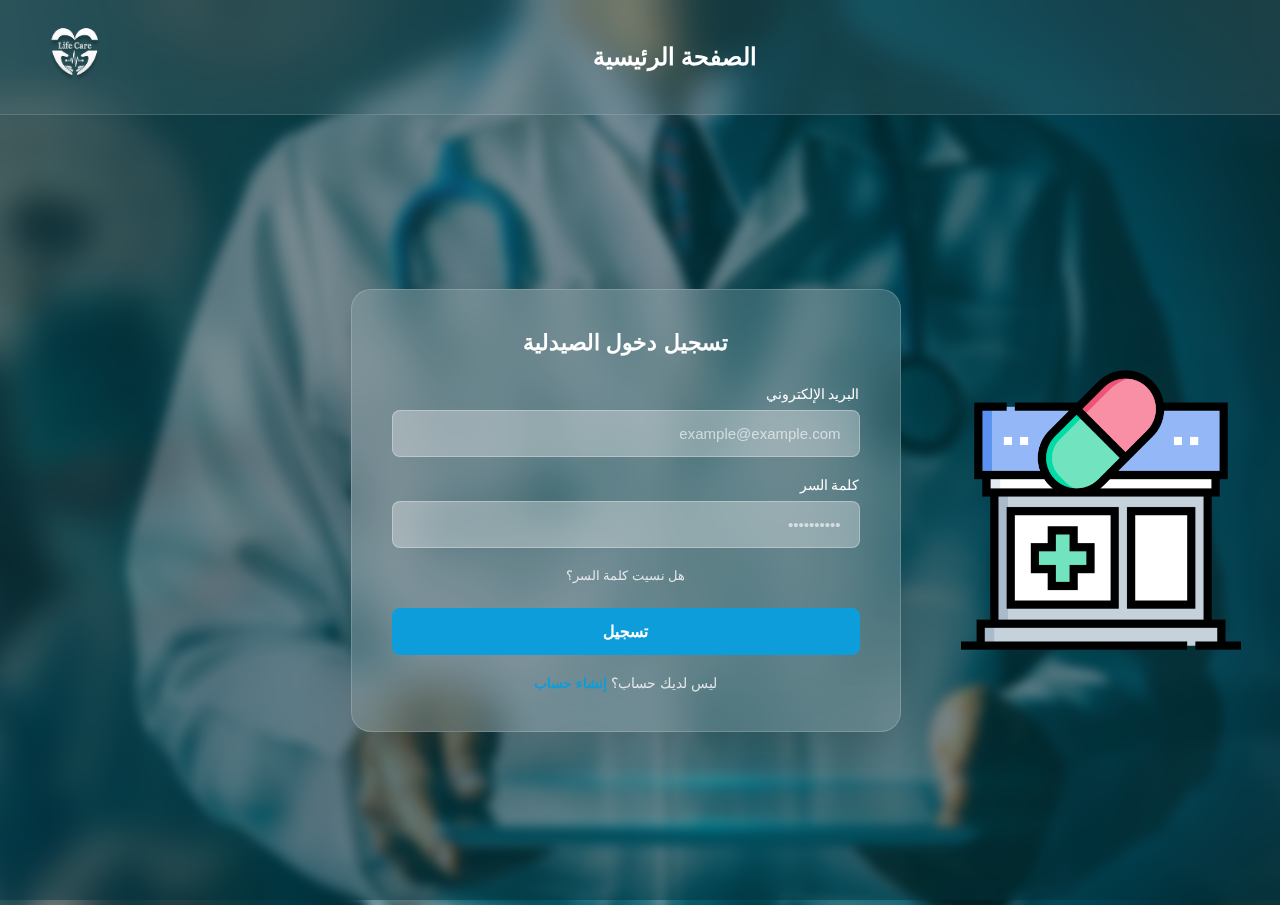
<file: pharmacy-login.html>
<!DOCTYPE html>
<html lang="ar" dir="rtl">
<head>
    <meta charset="UTF-8">
    <meta name="viewport" content="width=device-width, initial-scale=1.0">
    <title>Life Care - تسجيل دخول الصيدلية</title>
    
    <!-- CSS Files -->
    <link rel="stylesheet" href="css/reset.css">
    <link rel="stylesheet" href="css/variables.css">
    <link rel="stylesheet" href="css/layout.css">
    <link rel="stylesheet" href="css/header.css">
    <link rel="stylesheet" href="css/forms.css">
    <link rel="stylesheet" href="css/buttons.css">
    <link rel="stylesheet" href="css/cards.css">
    <link rel="stylesheet" href="css/form-illustration.css">
    <link rel="stylesheet" href="css/responsive.css">
</head>
<body>
    <!-- Background -->
    <div class="background-container"></div>

    <!-- Header -->
    <header class="header">
        <div class="header-right"></div>
        <a href="index.html"><h1 class="page-title">الصفحة الرئيسية</h1></a>
        <a href="index.html"><img src="images/logo.png" alt="Life Care" class="logo"></a>
    </header>

    <!-- Main Content -->
    <main class="main-container">
        <div class="form-with-illustration">
            <div class="form-card">
                <h2 class="form-title">تسجيل دخول الصيدلية</h2>
                
                <form id="pharmacyLoginForm">
                    <div class="form-group">
                        <label class="form-label">البريد الإلكتروني</label>
                        <input 
                            type="email" 
                            class="form-input" 
                            placeholder="example@example.com"
                            required
                        >
                    </div>

                    <div class="form-group">
                        <label class="form-label">كلمة السر</label>
                        <input 
                            type="password" 
                            class="form-input" 
                            placeholder="••••••••••"
                            required
                        >
                    </div>

                    <a href="forgot-password.html" class="forgot-password">هل نسيت كلمة السر؟</a>

                    <button type="submit" class="submit-btn">تسجيل</button>

                    <div class="register-link">
                        ليس لديك حساب؟ <a href="pharmacy-register.html">إنشاء حساب</a>
                    </div>
                </form>
            </div>
            
            <img src="images/pharmacy.png" alt="Pharmacy" class="form-illustration">
        </div>
    </main>

    <!-- JavaScript -->
    <script src="js/form-validation.js"></script>
</body>
</html>
</file>
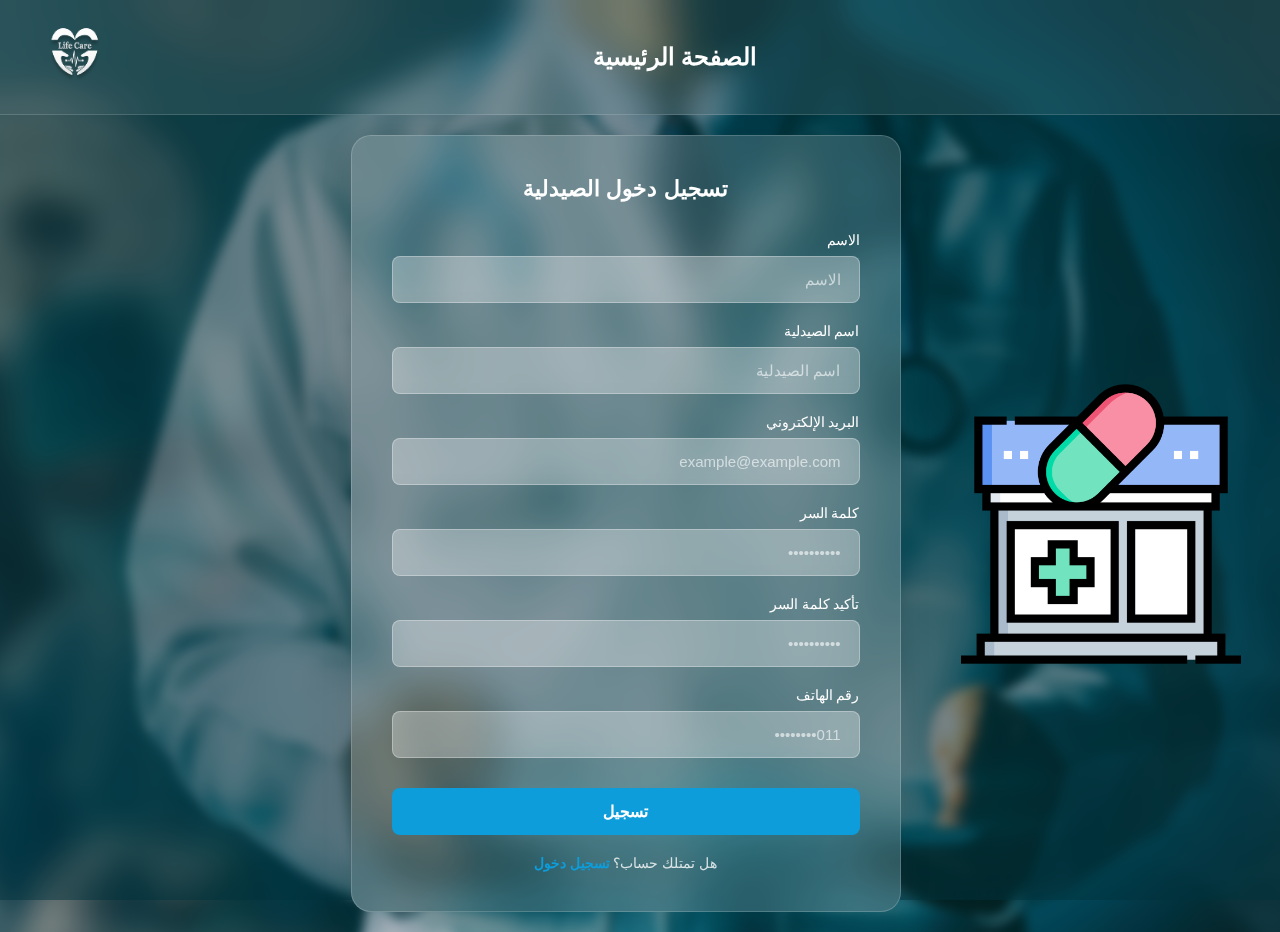
<file: pharmacy-register.html>
<!DOCTYPE html>
<html lang="ar" dir="rtl">
<head>
    <meta charset="UTF-8">
    <meta name="viewport" content="width=device-width, initial-scale=1.0">
    <title>Life Care - تسجيل الصيدلية</title>
    
    <!-- CSS Files -->
    <link rel="stylesheet" href="css/reset.css">
    <link rel="stylesheet" href="css/variables.css">
    <link rel="stylesheet" href="css/layout.css">
    <link rel="stylesheet" href="css/header.css">
    <link rel="stylesheet" href="css/forms.css">
    <link rel="stylesheet" href="css/buttons.css">
    <link rel="stylesheet" href="css/cards.css">
    <link rel="stylesheet" href="css/form-illustration.css">
    <link rel="stylesheet" href="css/responsive.css">
</head>
<body>
    <!-- Background -->
    <div class="background-container"></div>

    <!-- Header -->
    <header class="header">
        <div class="header-right"></div>
        <a href="index.html"><h1 class="page-title">الصفحة الرئيسية</h1></a>
        <a href="index.html"><img src="images/logo.png" alt="Life Care" class="logo"></a>
    </header>

    <!-- Main Content -->
    <main class="main-container">
        <div class="form-with-illustration">
            <div class="form-card">
                <h2 class="form-title">تسجيل دخول الصيدلية</h2>
                
                <form id="pharmacyRegisterForm">
                    <div class="form-group">
                        <label class="form-label">الاسم</label>
                        <input 
                            type="text" 
                            class="form-input" 
                            placeholder="الاسم"
                            required
                        >
                    </div>

                    <div class="form-group">
                        <label class="form-label">اسم الصيدلية</label>
                        <input 
                            type="text" 
                            class="form-input" 
                            placeholder="اسم الصيدلية"
                            required
                        >
                    </div>

                    <div class="form-group">
                        <label class="form-label">البريد الإلكتروني</label>
                        <input 
                            type="email" 
                            class="form-input" 
                            placeholder="example@example.com"
                            required
                        >
                    </div>

                    <div class="form-group">
                        <label class="form-label">كلمة السر</label>
                        <input 
                            type="password" 
                            class="form-input" 
                            placeholder="••••••••••"
                            required
                        >
                    </div>

                    <div class="form-group">
                        <label class="form-label">تأكيد كلمة السر</label>
                        <input 
                            type="password" 
                            class="form-input" 
                            placeholder="••••••••••"
                            required
                        >
                    </div>

                    <div class="form-group">
                        <label class="form-label">رقم الهاتف</label>
                        <input 
                            type="tel" 
                            class="form-input" 
                            placeholder="011••••••••"
                            required
                        >
                    </div>

                    <button type="submit" class="submit-btn">تسجيل</button>

                    <div class="register-link">
                        هل تمتلك حساب؟ <a href="pharmacy-login.html">تسجيل دخول</a>
                    </div>
                </form>
            </div>
            
            <img src="images/pharmacy.png" alt="Pharmacy" class="form-illustration">
        </div>
    </main>

    <!-- JavaScript -->
    <script src="js/form-validation.js"></script>
</body>
</html>
</file>
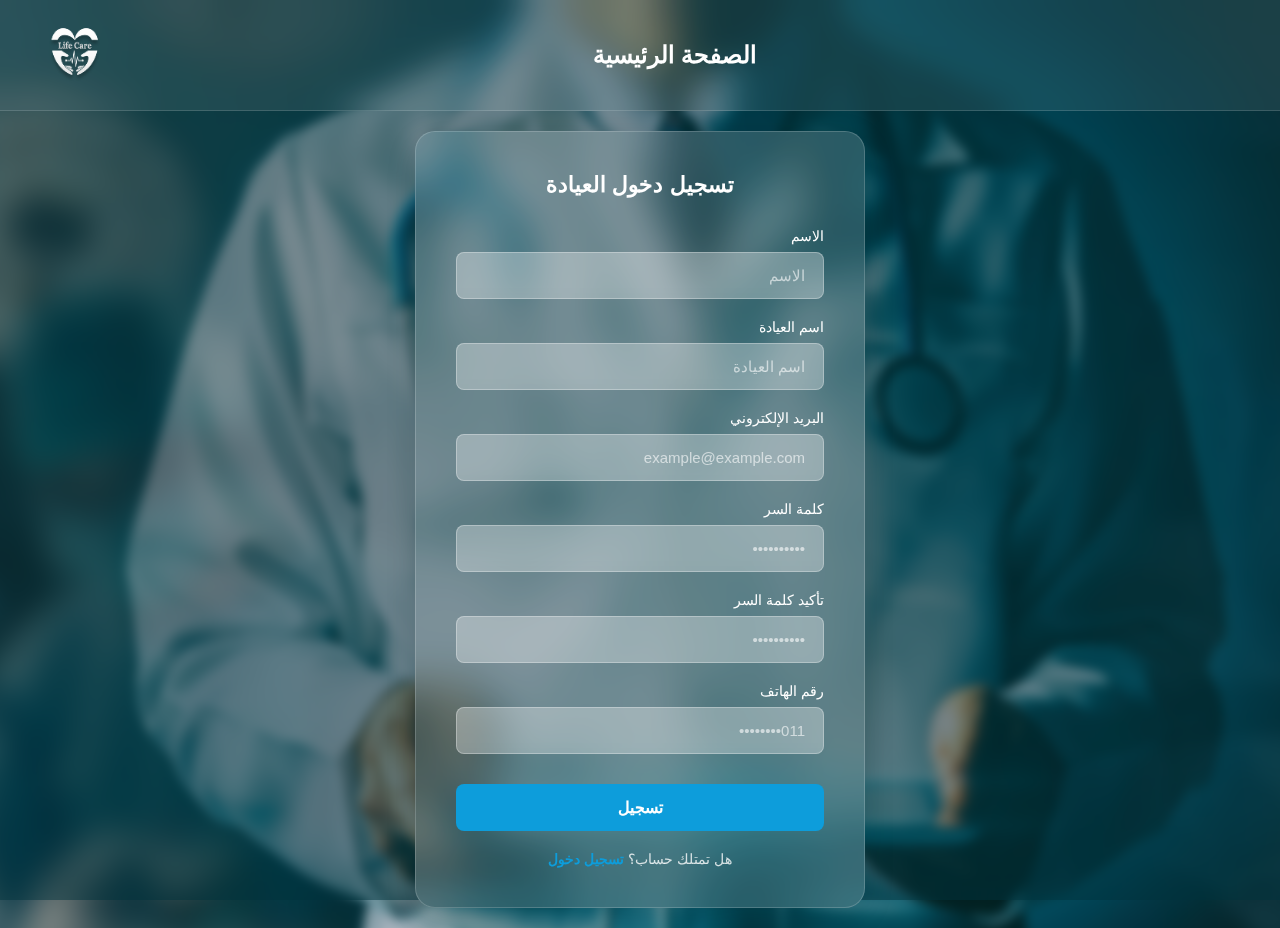
<file: register.html>
<!DOCTYPE html>
<html lang="ar" dir="rtl">
<head>
    <meta charset="UTF-8">
    <meta name="viewport" content="width=device-width, initial-scale=1.0">
    <title>Life Care - التسجيل</title>
    
    <!-- CSS Files -->
    <link rel="stylesheet" href="css/reset.css">
    <link rel="stylesheet" href="css/variables.css">
    <link rel="stylesheet" href="css/layout.css">
    <link rel="stylesheet" href="css/header.css">
    <link rel="stylesheet" href="css/forms.css">
    <link rel="stylesheet" href="css/buttons.css">
    <link rel="stylesheet" href="css/cards.css">
    <link rel="stylesheet" href="css/responsive.css">
</head>
<body>
    <!-- Background -->
    <div class="background-container"></div>

    <!-- Header -->
    <header class="header">
        <div class="header-right"></div>
        <h1 class="page-title">الصفحة الرئيسية</h1>
        <img src="images/logo.png" alt="Life Care" class="logo">
    </header>

    <!-- Main Content -->
    <main class="main-container">
        <div class="form-card">
            <h2 class="form-title">تسجيل دخول العيادة</h2>
            
            <form id="registerForm">
                <div class="form-group">
                    <label class="form-label">الاسم</label>
                    <input 
                        type="text" 
                        class="form-input" 
                        placeholder="الاسم"
                        required
                    >
                </div>

                <div class="form-group">
                    <label class="form-label">اسم العيادة</label>
                    <input 
                        type="text" 
                        class="form-input" 
                        placeholder="اسم العيادة"
                        required
                    >
                </div>

                <div class="form-group">
                    <label class="form-label">البريد الإلكتروني</label>
                    <input 
                        type="email" 
                        class="form-input" 
                        placeholder="example@example.com"
                        required
                    >
                </div>

                <div class="form-group">
                    <label class="form-label">كلمة السر</label>
                    <input 
                        type="password" 
                        class="form-input" 
                        placeholder="••••••••••"
                        required
                    >
                </div>

                <div class="form-group">
                    <label class="form-label">تأكيد كلمة السر</label>
                    <input 
                        type="password" 
                        class="form-input" 
                        placeholder="••••••••••"
                        required
                    >
                </div>

                <div class="form-group">
                    <label class="form-label">رقم الهاتف</label>
                    <input 
                        type="tel" 
                        class="form-input" 
                        placeholder="011••••••••"
                        required
                    >
                </div>

                <button type="submit" class="submit-btn">تسجيل</button>

                <div class="register-link">
                    هل تمتلك حساب؟ <a href="login.html">تسجيل دخول</a>
                </div>
            </form>
        </div>
    </main>

    <!-- JavaScript -->
    <script src="js/form-validation.js"></script>
</body>
</html>
</file>
<file: css/variables.css>
:root {
    /* Colors */
    --primary-color: #0d9ddb;
    --primary-hover: #0b8ac4;
    --white: #ffffff;
    --white-80: rgba(255, 255, 255, 0.8);
    --white-60: rgba(255, 255, 255, 0.6);
    --white-30: rgba(255, 255, 255, 0.3);
    --white-20: rgba(255, 255, 255, 0.2);
    --white-18: rgba(255, 255, 255, 0.18);
    --white-15: rgba(255, 255, 255, 0.15);
    --overlay: rgba(0, 50, 60, 0.5);
    --shadow: rgba(0, 0, 0, 0.1);
    
    /* Spacing */
    --spacing-xs: 8px;
    --spacing-sm: 15px;
    --spacing-md: 20px;
    --spacing-lg: 30px;
    --spacing-xl: 40px;
    --spacing-2xl: 50px;
    --spacing-3xl: 60px;
    
    /* Border Radius */
    --radius-sm: 8px;
    --radius-md: 10px;
    --radius-lg: 20px;
    
    /* Font Sizes */
    --font-xs: 13px;
    --font-sm: 14px;
    --font-md: 15px;
    --font-base: 16px;
    --font-lg: 18px;
    --font-xl: 20px;
    --font-2xl: 22px;
    --font-3xl: 24px;
    --font-4xl: 26px;
    
    /* Transitions */
    --transition: all 0.3s ease;
}
</file>
<file: css/layout.css>
.background-container {
    position: fixed;
    top: 0;
    left: 0;
    width: 100%;
    height: 100%;
    z-index: -1;
}

.background-container::before {
    content: '';
    position: absolute;
    top: 0;
    left: 0;
    width: 100%;
    height: 100%;
    background-image: url('../images/background.jpg');
    background-size: cover;
    background-position: center;
    background-repeat: no-repeat;
    filter: blur(5px);
    transform: scale(1.1);
}

.background-container::after {
    content: '';
    position: absolute;
    top: 0;
    left: 0;
    width: 100%;
    height: 100%;
    background: var(--overlay);
}

.main-container {
    display: flex;
    justify-content: center;
    align-items: center;
    min-height: calc(100vh - 110px);
    padding: var(--spacing-md);
}
</file>
<file: css/header.css>
.header {
    padding: var(--spacing-md) var(--spacing-xl);
    position: relative;
    z-index: 10;
    display: flex;
    justify-content: space-between;
    align-items: center;
    background: rgba(255, 255, 255, 0.08);
    backdrop-filter: blur(15px);
    -webkit-backdrop-filter: blur(15px);
    border-bottom: 1px solid rgba(255, 255, 255, 0.15);
}

.header-right {
    display: flex;
    align-items: center;
    gap: var(--spacing-sm);
    flex: 0 0 auto;
}

.page-title {
    color: var(--white);
    font-size: var(--font-3xl);
    font-weight: 600;
    text-align: center;
    flex: 1;
}

.logo {
    width: 70px;
    height: 70px;
    cursor: pointer;
    transition: var(--transition);
    flex: 0 0 auto;
}

.logo:hover {
    transform: scale(1.05);
}

.join-text {
    color: var(--white);
    font-size: var(--font-base);
    white-space: nowrap;
}

.login-btn-header {
    background: var(--primary-color);
    color: var(--white);
    padding: 12px 30px;
    border-radius: var(--radius-sm);
    font-size: var(--font-base);
    font-weight: 600;
    cursor: pointer;
    transition: var(--transition);
    white-space: nowrap;
}

.login-btn-header:hover {
    background: var(--primary-hover);
    transform: translateY(-2px);
    box-shadow: 0 5px 15px rgba(13, 157, 219, 0.3);
}
</file>
<file: css/buttons.css>
.submit-btn {
    width: 100%;
    padding: 14px;
    background: var(--primary-color);
    color: var(--white);
    border-radius: var(--radius-sm);
    font-size: var(--font-base);
    font-weight: 600;
    cursor: pointer;
    transition: var(--transition);
    margin-top: 10px;
}

.submit-btn:hover {
    background: var(--primary-hover);
    transform: translateY(-2px);
    box-shadow: 0 5px 15px rgba(13, 157, 219, 0.3);
}

.account-type-btn {
    width: 100%;
    padding: 16px;
    background: var(--primary-color);
    color: var(--white);
    border-radius: var(--radius-md);
    font-size: var(--font-lg);
    font-weight: 600;
    cursor: pointer;
    transition: var(--transition);
    margin-bottom: 25px;
}

.account-type-btn:hover {
    background: var(--primary-hover);
    transform: translateY(-2px);
    box-shadow: 0 5px 15px rgba(13, 157, 219, 0.3);
}

.account-type-btn:last-child {
    margin-bottom: 0;
}

.account-type-btn {
    display: block;
    width: 100%;
    text-align: center;
    text-decoration: none;
}
</file>
<file: css/dashboard.css>
.dashboard-content {
    background: var(--white-15);
    backdrop-filter: blur(20px);
    -webkit-backdrop-filter: blur(20px);
    border-radius: var(--radius-lg);
    padding: var(--spacing-3xl) 80px;
    width: 100%;
    max-width: 900px;
    box-shadow: 0 8px 32px var(--shadow);
    border: 1px solid var(--white-18);
    text-align: center;
}

.welcome-text {
    color: var(--white);
    font-size: var(--font-4xl);
    font-weight: 700;
    margin-bottom: var(--spacing-md);
    line-height: 1.6;
}

.welcome-description {
    color: var(--white);
    font-size: var(--font-lg);
    line-height: 1.8;
    margin-bottom: var(--spacing-2xl);
}

.dashboard-footer {
    border-top: 1px solid var(--white-20);
    padding-top: var(--spacing-xl);
    margin-top: var(--spacing-xl);
}

.footer-text {
    color: var(--white);
    font-size: var(--font-md);
    line-height: 1.9;
    margin-bottom: var(--spacing-lg);
}

.social-icons {
    display: flex;
    justify-content: center;
    gap: var(--spacing-md);
}

.social-icon {
    width: 45px;
    height: 45px;
    transition: var(--transition);
    cursor: pointer;
}

.social-icon:hover {
    transform: translateY(-5px) scale(1.1);
    filter: brightness(1.2);
}
</file>
<file: css/responsive.css>
/* Tablets */
@media (max-width: 768px) {
    .header {
        padding: var(--spacing-sm) var(--spacing-md);
        flex-direction: column;
        gap: var(--spacing-sm);
        background: rgba(255, 255, 255, 0.1);
    }

    .page-title {
        font-size: var(--font-xl);
        order: 1;
    }

    .header-right {
        order: 2;
    }

    .logo {
        order: 3;
    }

    .join-text {
        display: none;
    }

    .form-card,
    .account-type-card {
        padding: var(--spacing-lg) 25px;
    }

    .dashboard-content {
        padding: var(--spacing-xl) var(--spacing-lg);
    }

    .welcome-text {
        font-size: var(--font-2xl);
    }

    .welcome-description {
        font-size: var(--font-base);
    }

    .footer-text {
        font-size: var(--font-sm);
    }
}

/* Mobile */
@media (max-width: 480px) {
    .logo {
        width: 60px;
        height: 60px;
    }

    .form-card,
    .account-type-card {
        padding: 25px var(--spacing-md);
    }

    .dashboard-content {
        padding: var(--spacing-lg) var(--spacing-md);
    }

    .social-icon {
        width: 40px;
        height: 40px;
    }

    .account-type-card {
        padding: var(--spacing-xl) var(--spacing-lg);
    }
}
</file>
<file: css/cards.css>
.form-card {
    background: var(--white-15);
    backdrop-filter: blur(20px);
    -webkit-backdrop-filter: blur(20px);
    border-radius: var(--radius-lg);
    padding: var(--spacing-xl);
    width: 100%;
    max-width: 450px;
    box-shadow: 0 8px 32px var(--shadow);
    border: 1px solid var(--white-18);
}

.form-title {
    color: var(--white);
    font-size: var(--font-2xl);
    font-weight: 600;
    text-align: center;
    margin-bottom: var(--spacing-lg);
}

.account-type-card {
    background: var(--white-15);
    backdrop-filter: blur(20px);
    -webkit-backdrop-filter: blur(20px);
    border-radius: var(--radius-lg);
    padding: var(--spacing-2xl) var(--spacing-3xl);
    width: 100%;
    max-width: 500px;
    box-shadow: 0 8px 32px var(--shadow);
    border: 1px solid var(--white-18);
    text-align: center;
}

.account-type-title {
    color: var(--white);
    font-size: var(--font-xl);
    font-weight: 600;
    margin-bottom: var(--spacing-xl);
}
</file>
<file: css/sidebar.css>
.dashboard-container {
    display: flex;
    min-height: calc(100vh - 110px);
    position: relative;
    z-index: 1;
}

.sidebar {
    width: 90px;
    background: rgba(255, 255, 255, 0.08);
    backdrop-filter: blur(15px);
    -webkit-backdrop-filter: blur(15px);
    border-left: 1px solid rgba(255, 255, 255, 0.15);
    padding: var(--spacing-lg) 0;
    display: flex;
    flex-direction: column;
}

.sidebar-nav {
    display: flex;
    flex-direction: column;
    align-items: center;
    gap: var(--spacing-lg);
    flex: 1;
}

.sidebar-link {
    width: 50px;
    height: 50px;
    display: flex;
    align-items: center;
    justify-content: center;
    border-radius: 12px;
    background: transparent;
    transition: var(--transition);
    cursor: pointer;
}

.sidebar-link:hover {
    background: rgba(255, 255, 255, 0.1);
}

.sidebar-link.active {
    background: rgba(13, 157, 219, 0.3);
    border: 2px solid var(--primary-color);
}

.sidebar-icon {
    width: 28px;
    height: 28px;
    color: var(--white);
}

.sidebar-logout {
    margin-top: auto;
}

.sidebar-logout:hover {
    background: rgba(255, 100, 100, 0.2);
}
</file>
<file: css/bookings.css>
.dashboard-main {
    flex: 1;
    padding: var(--spacing-xl);
    overflow: hidden;
}

.bookings-card {
    background: rgba(255, 255, 255, 0.1);
    backdrop-filter: blur(20px);
    -webkit-backdrop-filter: blur(20px);
    border-radius: var(--radius-lg);
    border: 1px solid rgba(255, 255, 255, 0.15);
    padding: var(--spacing-lg);
    box-shadow: 0 15px 40px rgba(0, 0, 0, 0.25);
    height: calc(100vh - 110px - (var(--spacing-xl) * 2));
    min-height: 560px;
    display: flex;
    align-items: center;
    justify-content: center;
}

.calendar-shell {
    width: min(620px, 92%);
    background: rgba(255, 255, 255, 0.12);
    border: 1px solid rgba(255, 255, 255, 0.16);
    border-radius: 22px;
    padding: 22px;
    box-shadow: 0 22px 45px rgba(0, 0, 0, 0.28);
    position: relative;
}

.calendar-head {
    color: rgba(0, 0, 0, 0.55);
    font-size: 12px;
    font-weight: 600;
    text-align: left;
    direction: ltr;
}

.calendar-day {
    margin-top: 6px;
    color: rgba(0, 0, 0, 0.75);
    font-size: 30px;
    font-weight: 500;
    text-align: left;
    direction: ltr;
}

.calendar-grid {
    margin-top: 14px;
    background: rgba(255, 255, 255, 0.18);
    border: 1px solid rgba(255, 255, 255, 0.16);
    border-radius: 22px;
    padding: 18px;
    display: grid;
    grid-template-columns: repeat(7, 1fr);
    gap: 12px;
}

.calendar-cell {
    height: 44px;
    border-radius: 12px;
    border: 1px solid rgba(255, 255, 255, 0.14);
    background: rgba(255, 255, 255, 0.1);
    display: flex;
    align-items: center;
    justify-content: center;
    color: rgba(0, 0, 0, 0.75);
    font-weight: 600;
    cursor: pointer;
    transition: var(--transition);
    user-select: none;
}

.calendar-cell:hover {
    background: rgba(255, 255, 255, 0.18);
}

.calendar-cell.is-selected {
    background: rgba(13, 157, 219, 0.25);
    border-color: rgba(13, 157, 219, 0.35);
}

.booking-modal {
    position: absolute;
    inset: 95px 40px 40px;
    background: rgba(30, 30, 30, 0.45);
    border: 1px solid rgba(255, 255, 255, 0.16);
    border-radius: 18px;
    padding: 24px 26px 22px;
    box-shadow: 0 25px 60px rgba(0, 0, 0, 0.45);
    backdrop-filter: blur(18px);
    -webkit-backdrop-filter: blur(18px);
    display: none;
}

.booking-modal.is-open {
    display: block;
}

.booking-title {
    color: var(--white);
    font-size: 20px;
    font-weight: 800;
    text-align: center;
    margin-bottom: 16px;
}

.booking-line {
    color: rgba(255, 255, 255, 0.9);
    font-size: 16px;
    font-weight: 700;
    text-align: center;
    margin-top: 10px;
}

.booking-close {
    height: 44px;
    border-radius: 20px;
    border: 1px solid rgba(255, 255, 255, 0.18);
    background: linear-gradient(180deg, #3fb1ff, #0d9ddb);
    color: var(--white);
    font-size: 16px;
    font-weight: 800;
    cursor: pointer;
    transition: var(--transition);
    display: block;
    margin: 22px auto 0;
    width: 180px;
}

.booking-close:hover {
    transform: translateY(-2px);
    box-shadow: 0 12px 28px rgba(13, 157, 219, 0.25);
}

@media (max-width: 768px) {
    .sidebar {
        width: 70px;
    }

    .dashboard-main {
        padding: var(--spacing-md);
    }

    .bookings-card {
        height: auto;
        min-height: auto;
        padding: var(--spacing-md);
    }

    .calendar-shell {
        padding: 16px;
    }

    .booking-modal {
        inset: 88px 16px 16px;
    }
}
</file>
<file: css/forms.css>
.form-group {
    margin-bottom: var(--spacing-md);
}

.form-label {
    color: var(--white);
    font-size: var(--font-sm);
    display: block;
    margin-bottom: var(--spacing-xs);
    text-align: right;
}

.form-input {
    width: 100%;
    padding: 14px 18px;
    border: 1px solid var(--white-30);
    border-radius: var(--radius-sm);
    background: var(--white-20);
    backdrop-filter: blur(10px);
    color: var(--white);
    font-size: var(--font-md);
    outline: none;
    transition: var(--transition);
    direction: rtl;
}

.form-input::placeholder {
    color: var(--white-60);
}

.form-input:focus {
    background: rgba(255, 255, 255, 0.25);
    border-color: rgba(255, 255, 255, 0.5);
}

.forgot-password {
    color: var(--white-80);
    font-size: var(--font-xs);
    text-align: center;
    margin: var(--spacing-sm) 0;
    display: block;
    transition: var(--transition);
}

.forgot-password:hover {
    color: var(--white);
}

.register-link {
    text-align: center;
    margin-top: var(--spacing-md);
    color: var(--white-80);
    font-size: var(--font-sm);
}

.register-link a {
    color: var(--primary-color);
    font-weight: 600;
    transition: var(--transition);
}

.register-link a:hover {
    color: var(--primary-hover);
}
</file>
<file: css/form-illustration.css>
.form-with-illustration {
    display: flex;
    align-items: center;
    justify-content: flex-end;
    gap: var(--spacing-3xl);
    max-width: 1200px;
    margin: 0 auto;
    padding-left: 80px;
}

.form-illustration {
    width: 280px;
    height: auto;
    flex-shrink: 0;
    order: 1;
}

.form-card {
    order: 2;
    flex-shrink: 0;
    max-width: 550px;
    width: 100%;
}

@media (max-width: 968px) {
    .form-with-illustration {
        flex-direction: column;
        gap: var(--spacing-lg);
        justify-content: center;
        padding-right: var(--spacing-md);
    }
    
    .form-illustration {
        width: 180px;
        order: 1;
    }
    
    .form-card {
        order: 2;
    }
}
</file>
<file: css/doctors.css>
.dashboard-main {
    flex: 1;
    padding: var(--spacing-xl);
    overflow-x: auto;
}

.doctors-card {
    background: rgba(255, 255, 255, 0.1);
    backdrop-filter: blur(20px);
    -webkit-backdrop-filter: blur(20px);
    border-radius: var(--radius-lg);
    border: 1px solid rgba(255, 255, 255, 0.15);
    padding: var(--spacing-lg);
    box-shadow: 0 15px 40px rgba(0, 0, 0, 0.25);
    min-height: 520px;
}

.doctors-toolbar {
    display: flex;
    align-items: center;
    justify-content: space-between;
    margin-bottom: var(--spacing-lg);
}

.doctors-title {
    color: var(--white);
    font-size: var(--font-2xl);
    font-weight: 700;
}

.doctors-add {
    background: linear-gradient(180deg, #3fb1ff, #0d9ddb);
    color: var(--white);
    border: 0;
    border-radius: 8px;
    padding: 10px 22px;
    font-size: var(--font-base);
    font-weight: 800;
    cursor: pointer;
    transition: var(--transition);
}

.doctors-add:hover {
    transform: translateY(-2px);
    box-shadow: 0 10px 25px rgba(13, 157, 219, 0.25);
}

.doctors-table {
    background: rgba(255, 255, 255, 0.06);
    border: 1px solid rgba(255, 255, 255, 0.14);
    border-radius: 16px;
    overflow: hidden;
}

.table-header {
    display: grid;
    grid-template-columns: 1.2fr 1.6fr 1.2fr 0.8fr 0.7fr;
    background: rgba(13, 157, 219, 0.25);
    padding: 14px 18px;
    border-bottom: 1px solid rgba(255, 255, 255, 0.15);
}

.header-cell {
    color: var(--white);
    font-size: var(--font-base);
    font-weight: 800;
    text-align: center;
    white-space: nowrap;
}

.table-row {
    display: grid;
    grid-template-columns: 1.2fr 1.6fr 1.2fr 0.8fr 0.7fr;
    padding: 18px;
    border-bottom: 1px solid rgba(255, 255, 255, 0.1);
    align-items: center;
    transition: var(--transition);
}

.table-row:hover {
    background: rgba(255, 255, 255, 0.05);
}

.table-cell {
    color: var(--white);
    font-size: var(--font-md);
    text-align: center;
    display: flex;
    align-items: center;
    justify-content: center;
    gap: 10px;
    flex-wrap: wrap;
    white-space: nowrap;
}

.details-btn {
    background: linear-gradient(180deg, #3fb1ff, #0d9ddb);
    color: var(--white);
    border: 0;
    border-radius: 12px;
    height: 34px;
    padding: 0 18px;
    font-size: var(--font-sm);
    font-weight: 800;
    cursor: pointer;
    transition: var(--transition);
}

.details-btn:hover {
    transform: translateY(-1px);
    box-shadow: 0 8px 18px rgba(13, 157, 219, 0.25);
}

.modal {
    position: fixed;
    inset: 0;
    display: none;
    z-index: 50;
}

.modal.is-open {
    display: block;
}

.modal-backdrop {
    position: absolute;
    inset: 0;
    background: rgba(0, 0, 0, 0.35);
    backdrop-filter: blur(2px);
}

.modal-card {
    position: relative;
    width: min(620px, calc(100% - 32px));
    margin: 0 auto;
    top: 50%;
    transform: translateY(-50%);
    background: rgba(30, 30, 30, 0.45);
    border: 1px solid rgba(255, 255, 255, 0.16);
    border-radius: 18px;
    padding: 24px 26px 22px;
    box-shadow: 0 25px 60px rgba(0, 0, 0, 0.45);
    backdrop-filter: blur(18px);
    -webkit-backdrop-filter: blur(18px);
}

.modal-title {
    color: var(--white);
    font-size: var(--font-2xl);
    font-weight: 800;
    text-align: center;
    margin-bottom: 18px;
}

.modal-form {
    display: flex;
    flex-direction: column;
    gap: 14px;
}

.modal-field {
    display: flex;
    flex-direction: column;
    gap: 8px;
}

.modal-label {
    color: rgba(255, 255, 255, 0.9);
    font-size: var(--font-base);
    font-weight: 700;
}

.modal-input {
    height: 44px;
    border-radius: 6px;
    border: 1px solid rgba(255, 255, 255, 0.14);
    background: rgba(255, 255, 255, 0.18);
    outline: none;
    padding: 0 14px;
    color: var(--white);
    font-size: var(--font-base);
}

.modal-btn {
    height: 44px;
    border-radius: 6px;
    border: 1px solid rgba(255, 255, 255, 0.18);
    background: linear-gradient(180deg, #3fb1ff, #0d9ddb);
    color: var(--white);
    font-size: var(--font-lg);
    font-weight: 800;
    cursor: pointer;
    transition: var(--transition);
}

.modal-btn:hover {
    transform: translateY(-2px);
    box-shadow: 0 12px 28px rgba(13, 157, 219, 0.25);
}

@media (max-width: 768px) {
    .sidebar {
        width: 70px;
    }

    .dashboard-main {
        padding: var(--spacing-md);
    }

    .doctors-card {
        padding: var(--spacing-md);
    }
}
</file>
<file: css/forgot-password.css>
.forgot-password-card {
    text-align: center;
    max-width: 420px;
}

.alert-icon {
    display: flex;
    justify-content: center;
    margin-bottom: var(--spacing-md);
}

.icon-circle {
    width: 120px;
    height: 120px;
    background: rgba(255, 255, 255, 0.15);
    border-radius: 50%;
    display: flex;
    align-items: center;
    justify-content: center;
    border: 4px solid rgba(255, 255, 255, 0.3);
    position: relative;
}

.exclamation {
    color: var(--white);
    font-size: 70px;
    font-weight: 900;
    line-height: 1;
    margin-bottom: 10px;
}

.forgot-password-card .form-title {
    margin-bottom: var(--spacing-md);
    font-size: var(--font-xl);
}

.forgot-password-description {
    color: var(--white);
    font-size: 14px;
    line-height: 1.6;
    margin-bottom: var(--spacing-lg);
    text-align: center;
}

.forgot-password-card .form-group {
    text-align: right;
    margin-bottom: var(--spacing-md);
}

.forgot-password-card .submit-btn {
    margin-top: var(--spacing-md);
    margin-bottom: var(--spacing-lg);
}

.back-to-login {
    display: flex;
    align-items: center;
    justify-content: center;
    gap: 8px;
    color: var(--white);
    font-size: 15px;
    text-align: center;
    transition: var(--transition);
    cursor: pointer;
}

.back-to-login:hover {
    color: var(--primary-color);
}

.arrow {
    font-size: 20px;
    font-weight: bold;
    display: inline-block;
}
</file>
<file: css/otp.css>
.otp-card {
    text-align: center;
    max-width: 450px;
}

.alert-icon {
    display: flex;
    justify-content: center;
    margin-bottom: var(--spacing-md);
}

.icon-circle {
    width: 120px;
    height: 120px;
    background: rgba(255, 255, 255, 0.15);
    border-radius: 50%;
    display: flex;
    align-items: center;
    justify-content: center;
    border: 4px solid rgba(255, 255, 255, 0.3);
}

.exclamation {
    color: var(--white);
    font-size: 70px;
    font-weight: 900;
    line-height: 1;
    margin-bottom: 10px;
}


.otp-card .form-title {
    margin-bottom: var(--spacing-sm);
    font-size: var(--font-xl);
}

.otp-description {
    color: var(--white);
    font-size: 14px;
    line-height: 1.6;
    margin-bottom: var(--spacing-xl);
    text-align: center;
}

.otp-inputs {
    display: flex;
    justify-content: center;
    gap: 15px;
    margin-bottom: var(--spacing-lg);
    direction: ltr;
}

.otp-input {
    width: 60px;
    height: 60px;
    background: rgba(255, 255, 255, 0.2);
    backdrop-filter: blur(10px);
    border: 2px solid rgba(255, 255, 255, 0.3);
    border-radius: var(--radius-sm);
    text-align: center;
    font-size: 24px;
    font-weight: bold;
    color: var(--white);
    outline: none;
    transition: var(--transition);
}

.otp-input:focus {
    background: rgba(255, 255, 255, 0.25);
    border-color: var(--primary-color);
    transform: scale(1.05);
}

.otp-card .submit-btn {
    margin-top: var(--spacing-md);
    margin-bottom: var(--spacing-lg);
}

.resend-text {
    color: var(--white);
    font-size: 14px;
    text-align: center;
    margin-bottom: var(--spacing-lg);
}

.resend-link {
    color: var(--primary-color);
    text-decoration: none;
    font-weight: 600;
    transition: var(--transition);
}

.resend-link:hover {
    color: var(--primary-hover);
}

.back-to-login {
    display: flex;
    align-items: center;
    justify-content: center;
    gap: 8px;
    color: var(--white);
    font-size: 15px;
    text-align: center;
    transition: var(--transition);
    cursor: pointer;
}

.back-to-login:hover {
    color: var(--primary-color);
}

.arrow {
    font-size: 20px;
    font-weight: bold;
    display: inline-block;
}
</file>
<file: css/success.css>
.success-card {
    text-align: center;
    max-width: 420px;
    padding: var(--spacing-3xl) var(--spacing-xl);
}

.success-icon {
    display: flex;
    justify-content: center;
    margin-bottom: var(--spacing-xl);
}

.icon-circle-success {
    width: 150px;
    height: 150px;
    background: rgba(255, 255, 255, 0.15);
    border-radius: 50%;
    display: flex;
    align-items: center;
    justify-content: center;
    border: 4px solid rgba(255, 255, 255, 0.3);
}

.checkmark {
    width: 80px;
    height: 80px;
    border-radius: 50%;
    display: block;
    stroke-width: 3;
    stroke: var(--white);
    stroke-miterlimit: 10;
    animation: fill 0.4s ease-in-out 0.4s forwards, scale 0.3s ease-in-out 0.9s both;
}

.checkmark-circle {
    stroke-dasharray: 166;
    stroke-dashoffset: 166;
    stroke-width: 3;
    stroke-miterlimit: 10;
    stroke: var(--white);
    animation: stroke 0.6s cubic-bezier(0.65, 0, 0.45, 1) forwards;
}

.checkmark-check {
    transform-origin: 50% 50%;
    stroke-dasharray: 48;
    stroke-dashoffset: 48;
    stroke: var(--white);
    stroke-width: 3;
    animation: stroke 0.3s cubic-bezier(0.65, 0, 0.45, 1) 0.8s forwards;
}

@keyframes stroke {
    100% {
        stroke-dashoffset: 0;
    }
}

@keyframes scale {
    0%, 100% {
        transform: none;
    }
    50% {
        transform: scale3d(1.1, 1.1, 1);
    }
}

.success-title {
    color: var(--white);
    font-size: var(--font-xl);
    font-weight: 600;
    margin-bottom: var(--spacing-3xl);
    line-height: 1.5;
}

.back-to-login {
    display: flex;
    align-items: center;
    justify-content: center;
    gap: 8px;
    color: var(--white);
    font-size: 15px;
    text-align: center;
    transition: var(--transition);
    cursor: pointer;
}

.back-to-login:hover {
    color: var(--primary-color);
}

.arrow {
    font-size: 20px;
    font-weight: bold;
    display: inline-block;
}
</file>
<file: css/patients.css>
.dashboard-main {
    flex: 1;
    padding: var(--spacing-xl);
    overflow-x: auto;
}

.patients-card {
    background: rgba(255, 255, 255, 0.1);
    backdrop-filter: blur(20px);
    -webkit-backdrop-filter: blur(20px);
    border-radius: var(--radius-lg);
    border: 1px solid rgba(255, 255, 255, 0.15);
    padding: var(--spacing-lg);
    box-shadow: 0 15px 40px rgba(0, 0, 0, 0.25);
    min-height: 520px;
}

.patients-header {
    display: flex;
    align-items: center;
    justify-content: space-between;
    margin-bottom: var(--spacing-lg);
}

.patients-title {
    color: var(--white);
    font-size: var(--font-2xl);
    font-weight: 700;
}

.patients-add {
    background: linear-gradient(180deg, #3fb1ff, #0d9ddb);
    color: var(--white);
    border: 0;
    border-radius: 8px;
    padding: 10px 22px;
    font-size: var(--font-base);
    font-weight: 700;
    cursor: pointer;
    transition: var(--transition);
}

.patients-add:hover {
    transform: translateY(-2px);
    box-shadow: 0 10px 25px rgba(13, 157, 219, 0.25);
}

.patients-table {
    background: rgba(255, 255, 255, 0.06);
    border: 1px solid rgba(255, 255, 255, 0.14);
    border-radius: 16px;
    overflow: hidden;
}

.table-header {
    display: grid;
    grid-template-columns: 1.4fr 0.6fr 1.6fr 1.2fr 0.6fr 1fr 1.7fr 1.1fr 0.6fr;
    background: rgba(13, 157, 219, 0.25);
    padding: 14px 18px;
    border-bottom: 1px solid rgba(255, 255, 255, 0.15);
}

.header-cell {
    color: var(--white);
    font-size: var(--font-base);
    font-weight: 700;
    text-align: center;
    white-space: nowrap;
}

.table-row {
    display: grid;
    grid-template-columns: 1.4fr 0.6fr 1.6fr 1.2fr 0.6fr 1fr 1.7fr 1.1fr 0.6fr;
    padding: 18px;
    border-bottom: 1px solid rgba(255, 255, 255, 0.1);
    align-items: center;
    transition: var(--transition);
}

.table-row:hover {
    background: rgba(255, 255, 255, 0.05);
}

.table-cell {
    color: var(--white);
    font-size: var(--font-md);
    text-align: center;
    display: flex;
    align-items: center;
    justify-content: center;
    gap: 8px;
    flex-wrap: wrap;
    white-space: nowrap;
}

.date-badge,
.time-badge {
    padding: 6px 12px;
    border-radius: 6px;
    font-size: 13px;
    background: rgba(255, 255, 255, 0.15);
    color: var(--white);
}

.modal {
    position: fixed;
    inset: 0;
    display: none;
    z-index: 50;
}

.modal.is-open {
    display: block;
}

.modal-backdrop {
    position: absolute;
    inset: 0;
    background: rgba(0, 0, 0, 0.35);
    backdrop-filter: blur(2px);
}

.modal-card {
    position: relative;
    width: min(560px, calc(100% - 32px));
    margin: 0 auto;
    top: 50%;
    transform: translateY(-50%);
    background: rgba(30, 30, 30, 0.45);
    border: 1px solid rgba(255, 255, 255, 0.16);
    border-radius: 18px;
    padding: 24px 26px 22px;
    box-shadow: 0 25px 60px rgba(0, 0, 0, 0.45);
    backdrop-filter: blur(18px);
    -webkit-backdrop-filter: blur(18px);
}

.modal-title {
    color: var(--white);
    font-size: var(--font-2xl);
    font-weight: 800;
    text-align: center;
    margin-bottom: 18px;
}

.modal-form {
    display: flex;
    flex-direction: column;
    gap: 12px;
}

.modal-input {
    height: 44px;
    border-radius: 6px;
    border: 1px solid rgba(255, 255, 255, 0.14);
    background: rgba(255, 255, 255, 0.18);
    outline: none;
    padding: 0 14px;
    color: var(--white);
    font-size: var(--font-base);
}

.modal-input::placeholder {
    color: rgba(255, 255, 255, 0.75);
}

.modal-btn {
    height: 44px;
    border-radius: 6px;
    border: 1px solid rgba(255, 255, 255, 0.18);
    background: linear-gradient(180deg, #3fb1ff, #0d9ddb);
    color: var(--white);
    font-size: var(--font-lg);
    font-weight: 800;
    cursor: pointer;
    transition: var(--transition);
}

.modal-btn:hover {
    transform: translateY(-2px);
    box-shadow: 0 12px 28px rgba(13, 157, 219, 0.25);
}

@media (max-width: 1024px) {
    .table-header,
    .table-row {
        grid-template-columns: 1.3fr 0.6fr 1.4fr 1.1fr 0.6fr 1fr 1.6fr 1fr 0.6fr;
    }

    .header-cell,
    .table-cell {
        font-size: 13px;
    }
}

@media (max-width: 768px) {
    .sidebar {
        width: 70px;
    }

    .dashboard-main {
        padding: var(--spacing-md);
    }

    .patients-card {
        padding: var(--spacing-md);
    }
}
</file>
